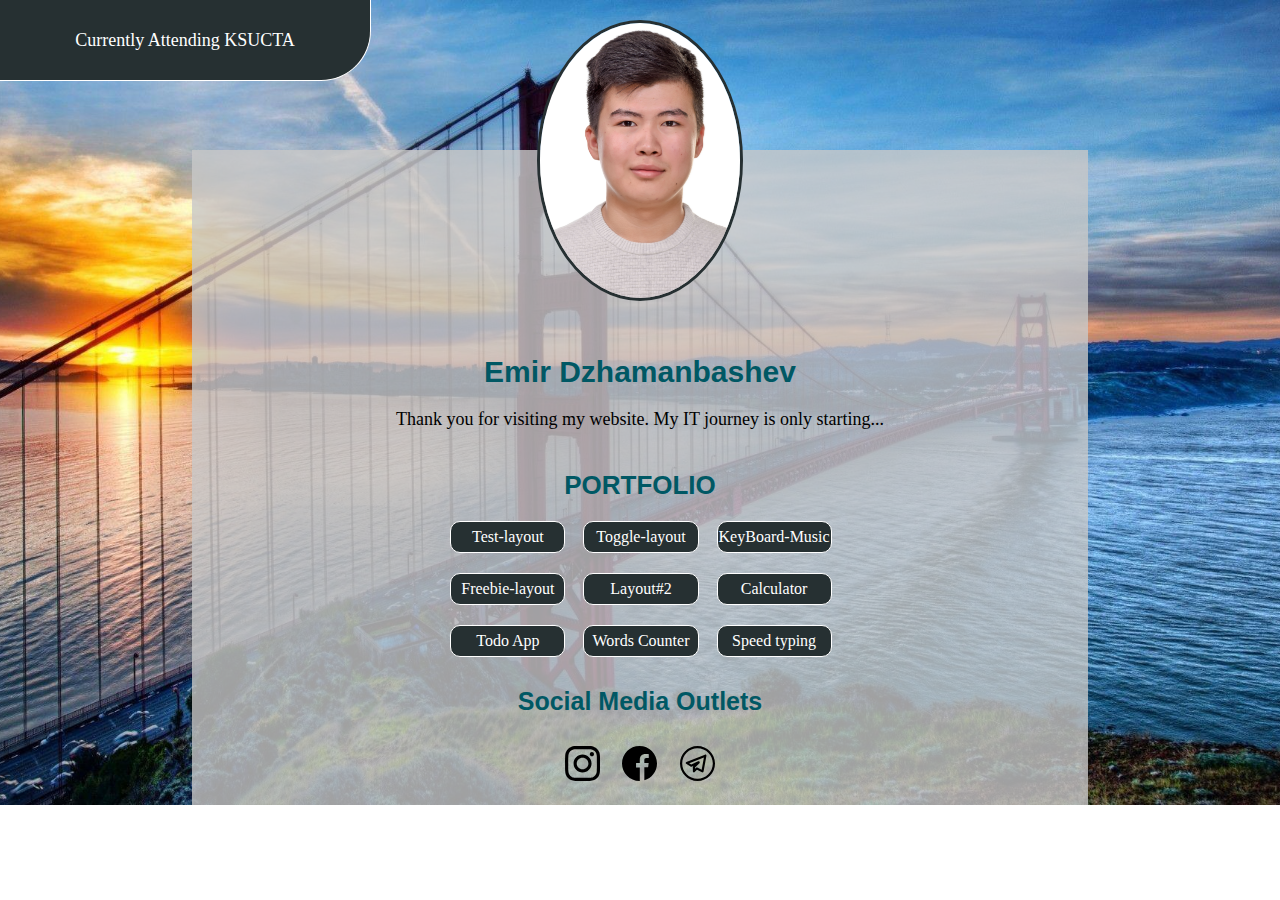
<file: index.html>
<!DOCTYPE html>
<html lang="en">
  <head>
    <meta charset="UTF-8" />
    <meta name="viewport" content="width=device-width, initial-scale=1.0" />
    <title>My portfolio</title>
    <link rel="stylesheet" href="./style.css" />
    <link rel="stylesheet" href="./project.css">
  </head>
  <body>
    <div class="profile">
      <div class="profile__info">Currently Attending KSUCTA</div>
    </div>
    <div class="content">
      <div class="content__myimage">
        <img src="./images/3.5 x 4.5.JPG" alt="profile_image" />
      </div>
      <div class="content__myname">Emir Dzhamanbashev</div>
      <div class="content__description">
        Thank you for visiting my website. My IT journey is only starting...
      </div>
      <div class="content__projects">
          PORTFOLIO
      </div>
      <div class="content__portfolio">
      <div class="projects">
        <a href="./makets/тест_макет/index.html">Test-layout</a><br />
      </div>
      <div class="projects">
        <a href="./makets/anime-maket/index.html">Toggle-layout</a><br />
      </div>
      <div class="projects">
        <a href="./homework/keyboard/index.html">KeyBoard-Music</a>
      </div>
      <div class="projects">
        <a href="./makets/Task_1 HTML,CSS/index.html">Freebie-layout</a>
      </div>
      <div class="projects">
        <a href="./makets/Task_2  Layout, Git/index.html">Layout#2</a>
      </div>
      <div class="projects">
        <a href="./projects/Calculator/Index.html">Calculator</a>
      </div>
      <div class="projects">
        <a href="./projects/Todo_app/index.html">Todo App</a>
      </div>
      <div class="projects">
        <a href="./projects/Character Counter/index.html">Words Counter</a>
      </div>
      <div class="projects">
        <a href="./projects/Speed_typing/index.html">Speed typing</a>
      </div>
      </div>
      <div class="content__media">
        <div class="content__media-title">
          Social Media Outlets
        </div>
        <div class="content__media-network">
          <a href="https://www.instagram.com/morem1n/"><img src="./images/instagram.svg" alt="instagram"></a>
          <a  href="https://www.facebook.com/djamanbashev.emir/"><img src="./images/facebook.svg" alt="facebook"></a>
          <a  href="https://t.me/more_emir"><img src="./images/telegram.svg" alt="telegram"></a>
        </div>
      </div>
    </div>
  </body>
</html>
</file>
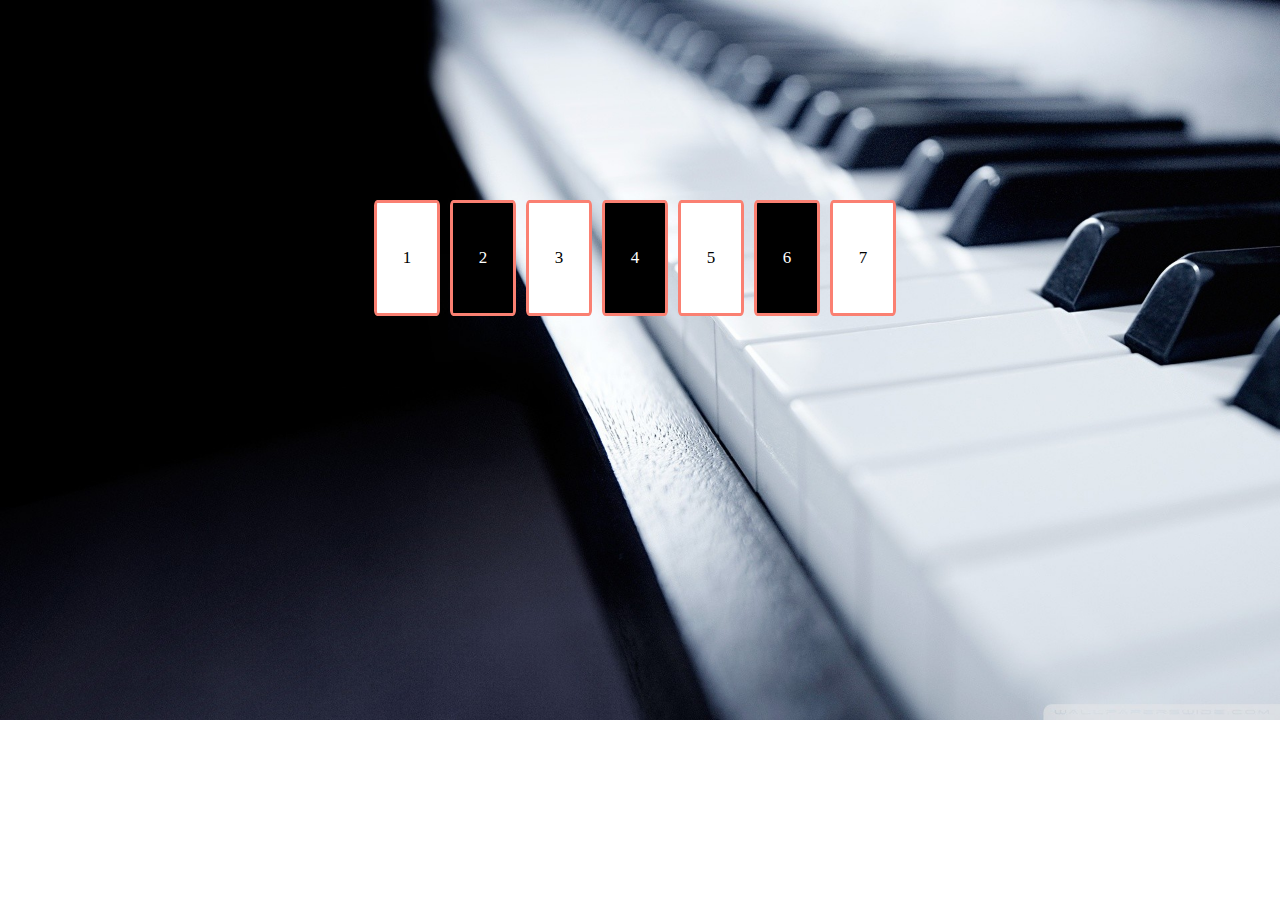
<file: homework/keyboard/index.html>
<!DOCTYPE html>
<html lang="en">
<head>
    <meta charset="UTF-8">
    <meta name="viewport" content="width=device-width, initial-scale=1.0">
    <link rel="stylesheet" href="./style.css">
    <title>Document</title>
</head>
<body>
    <div class="electro-piano">
        <div class="do key key-49">1</div>
        <div class="re key key-50">2</div>
        <div class="mi key key-51">3</div>
        <div class="fa key key-52">4</div>
        <div class="so key key-53">5</div>
        <div class="lya key key-54">6</div>
        <div class="si key key-55">7</div>
    </div>
    <audio src="./ноты/noty-do.mp3" data-key="49"></audio>
    <audio src="./ноты/re.mp3" data-key="50"></audio>
    <audio src="./ноты/mi.mp3" data-key="51"></audio>
    <audio src="./ноты/fa.mp3" data-key="52"></audio>
    <audio src="./ноты/sol.mp3" data-key="53"></audio>
    <audio src="./ноты/lja.mp3" data-key="54"></audio>
    <audio src="./ноты/si.mp3" data-key="55"></audio>



    <!-- <div class="text">
        <p>Нажимайте кнопки с 1 по 7 поочередно, не спешите)</p>
    </div> -->
</body>
    <script src="./script.js"></script>
</html>
</file>
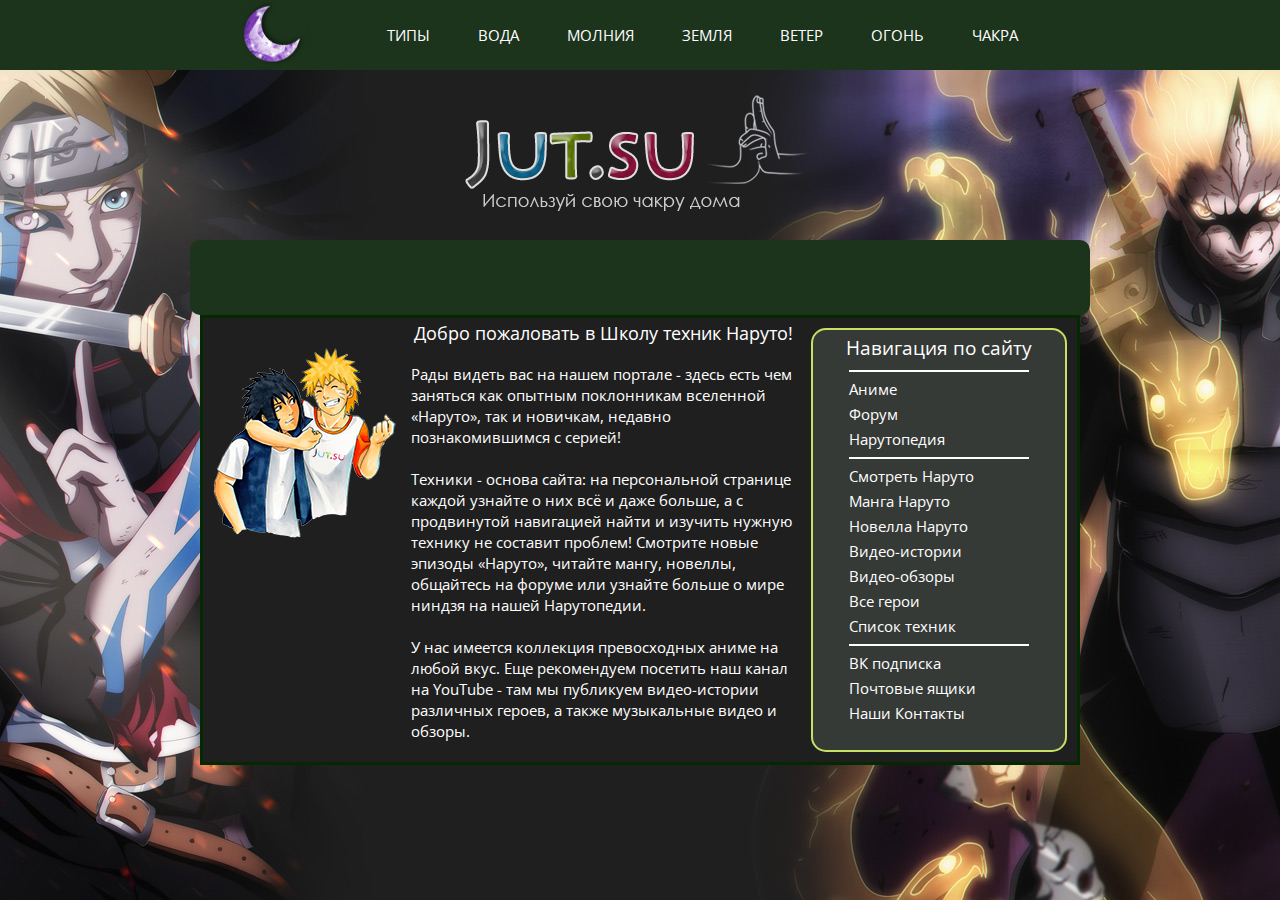
<file: makets/anime-maket/index.html>
<!DOCTYPE html>
<html lang="en">
  <head>
    <meta charset="UTF-8" />
    <meta name="viewport" content="width=device-width, initial-scale=1.0" />
    <link rel="stylesheet" href="./css/style.css" />
    <link rel="stylesheet" href="./css/jutsu.css" />
    <link rel="stylesheet" href="./css/anime.css" />

    <link rel="preconnect" href="https://fonts.gstatic.com" />
    <link
      href="https://fonts.googleapis.com/css2?family=Lora&family=Open+Sans&display=swap"
      rel="stylesheet"
    />

    <title>Document</title>
  </head>
  <body>
    <header>
      <div class="content content-header">
        <button class="button"></button>
        <nav>
          <ul class="nav-area">
            <li>ТИПЫ</li>
            <li>ВОДА</li>
            <li>МОЛНИЯ</li>
            <li>ЗЕМЛЯ</li>
            <li>ВЕТЕР</li>
            <li>ОГОНЬ</li>
            <li>ЧАКРА</li>
          </ul>
        </nav>
      </div>
    </header>
    <div class="container-user">
      <img src="./images/jutsu.png" alt="jutsu" />
    </div>
    <div class="container-icons"></div>

    <div class="container-anime">
      <div class="watch-anime">
        <div class="sasuke-naruto">
          <img src="./images/naruto_sasuke_new.png" alt="" />
        </div>
        <div class="naruto-text">
          <h3>Добро пожаловать в Школу техник Наруто!</h3>
          <p class="p-naruto">
            Рады видеть вас на нашем портале - здесь есть чем заняться как
            опытным поклонникам вселенной «Наруто», так и новичкам, недавно
            познакомившимся с серией!
            <br />
            <br>
            Техники - основа сайта: на персональной странице каждой узнайте о
            них всё и даже больше, а с продвинутой навигацией найти и изучить
            нужную технику не составит проблем! Смотрите новые эпизоды «Наруто»,
            читайте мангу, новеллы, общайтесь на форуме или узнайте больше о
            мире ниндзя на нашей Нарутопедии.
            <br />
            <br>
            У нас имеется коллекция превосходных аниме на любой вкус. Еще
            рекомендуем посетить наш канал на YouTube - там мы публикуем
            видео-истории различных героев, а также музыкальные видео и обзоры.
          </p>
        </div>
      </div>
      <div class="navigation">
        <h3>Навигация по сайту</h3>
        <div class="border-bottom"></div>
        <ul class="anime-list">
          <li>Аниме</li>
          <li>Форум</li>
          <li>Нарутопедия</li>
          <div class="border-bottom"></div>
          <li>Смотреть Наруто</li>
          <li>Манга Наруто</li>
          <li>Новелла Наруто</li>
          <li>Видео-истории</li>
          <li>Видео-обзоры</li>
          <li>Все герои</li>
          <li>Список техник</li>
          <div class="border-bottom"></div>
          <li>ВК подписка</li>
          <li>Почтовые ящики</li>
          <li>Наши Контакты</li>
        </ul>
      </div>
    </div>
  </body>
  <script src="./script.js"></script>
</html>
</file>
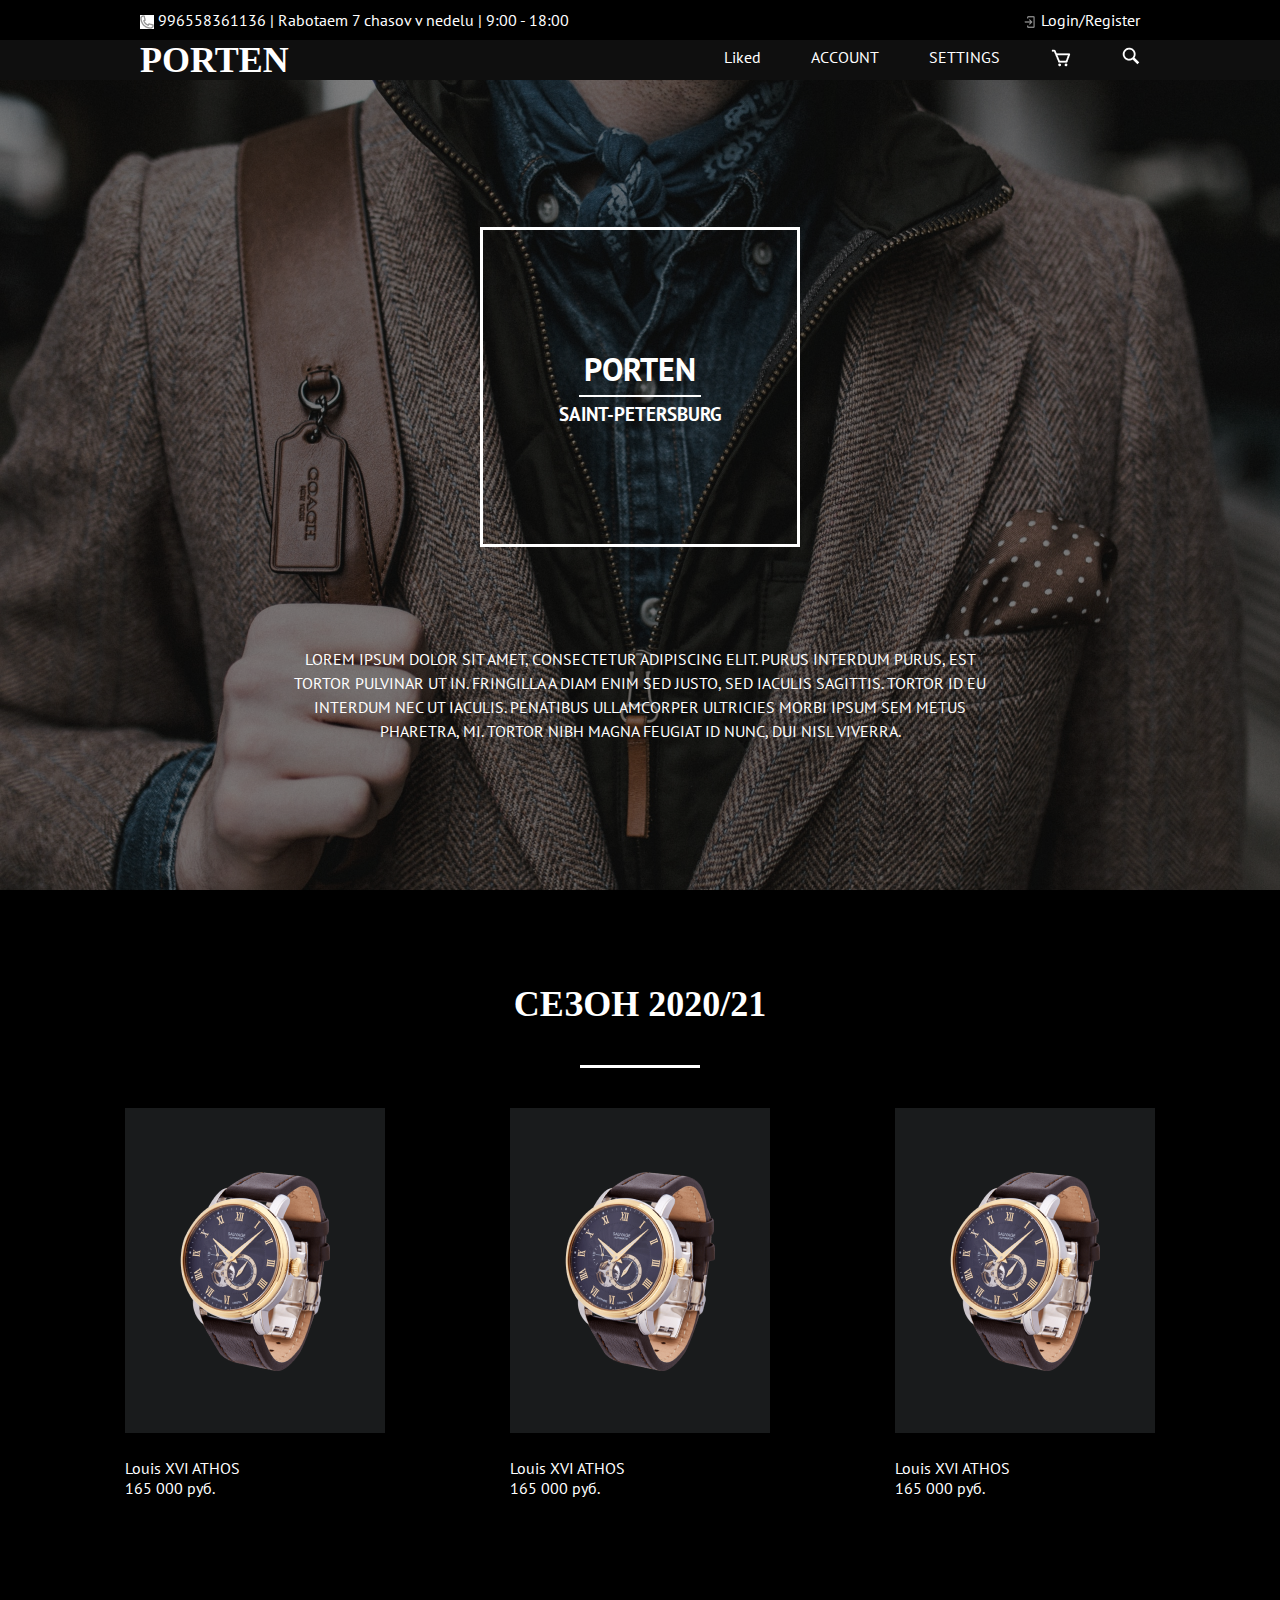
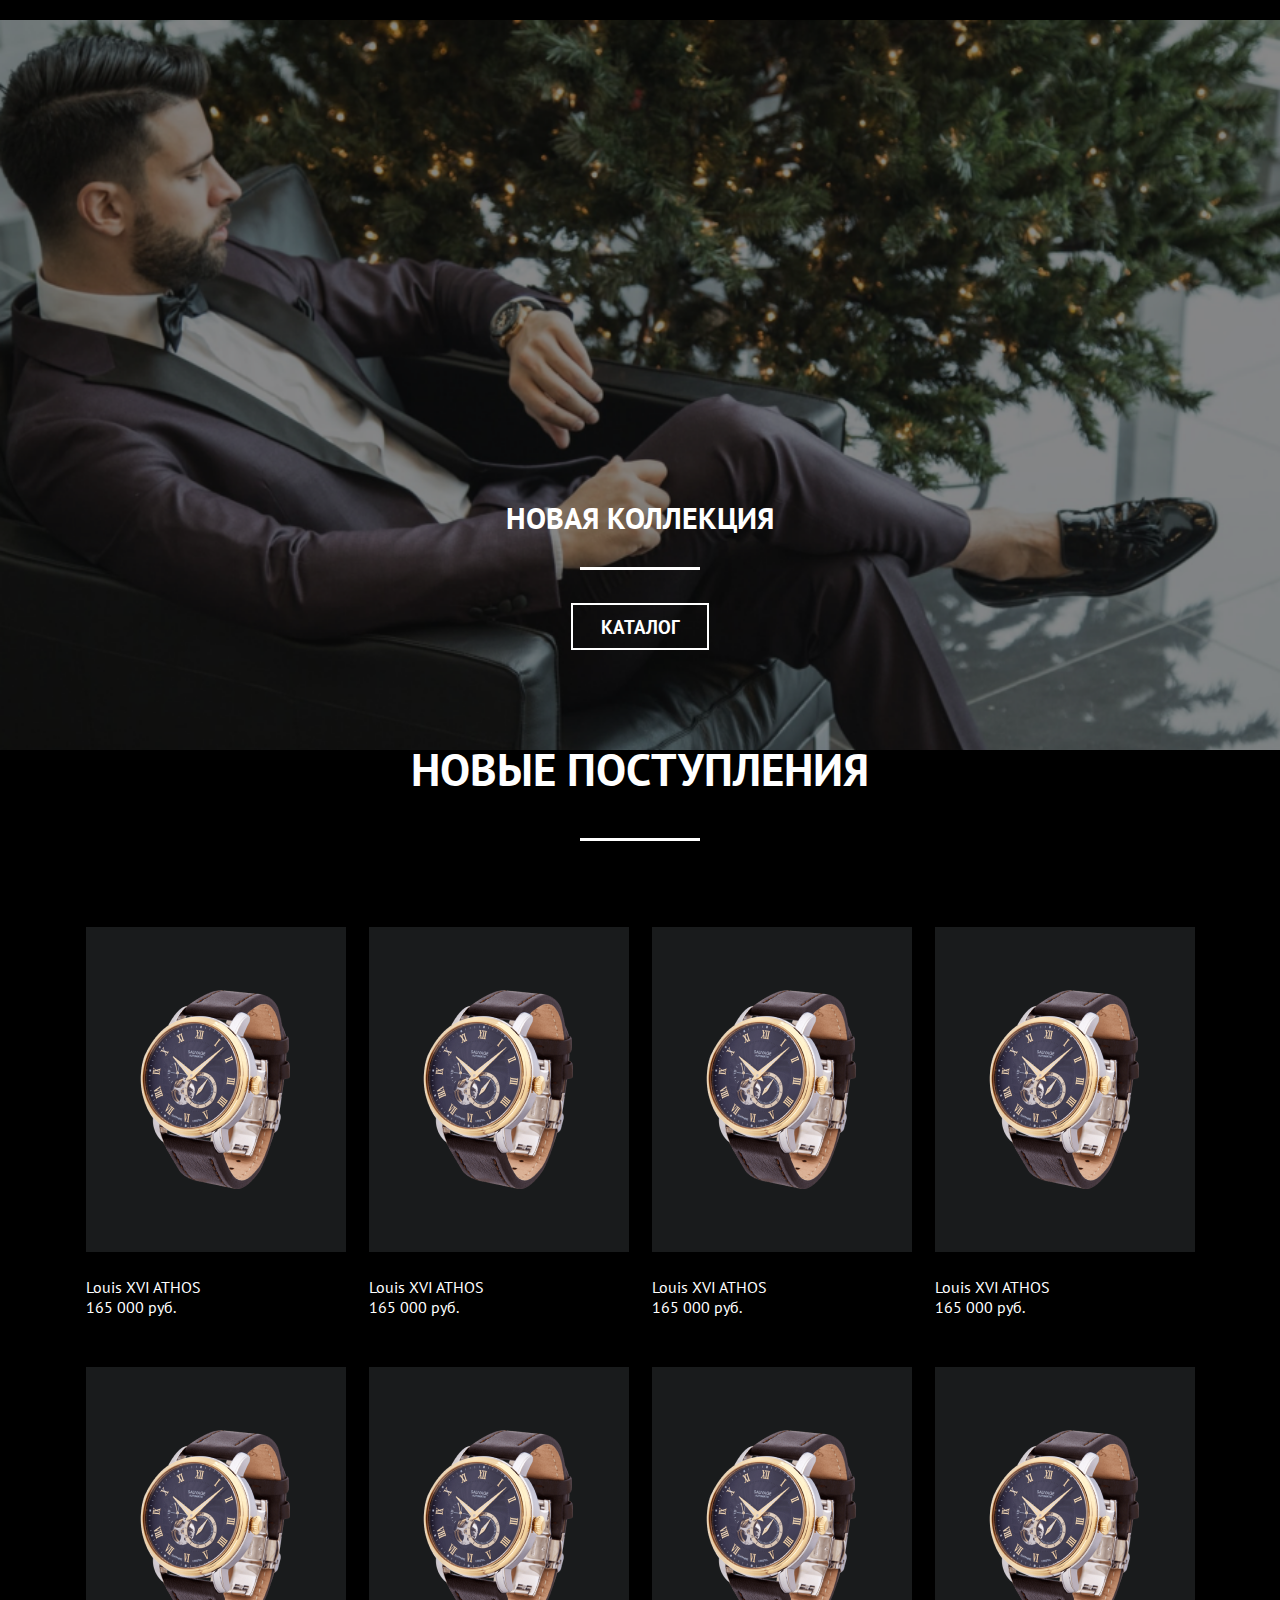
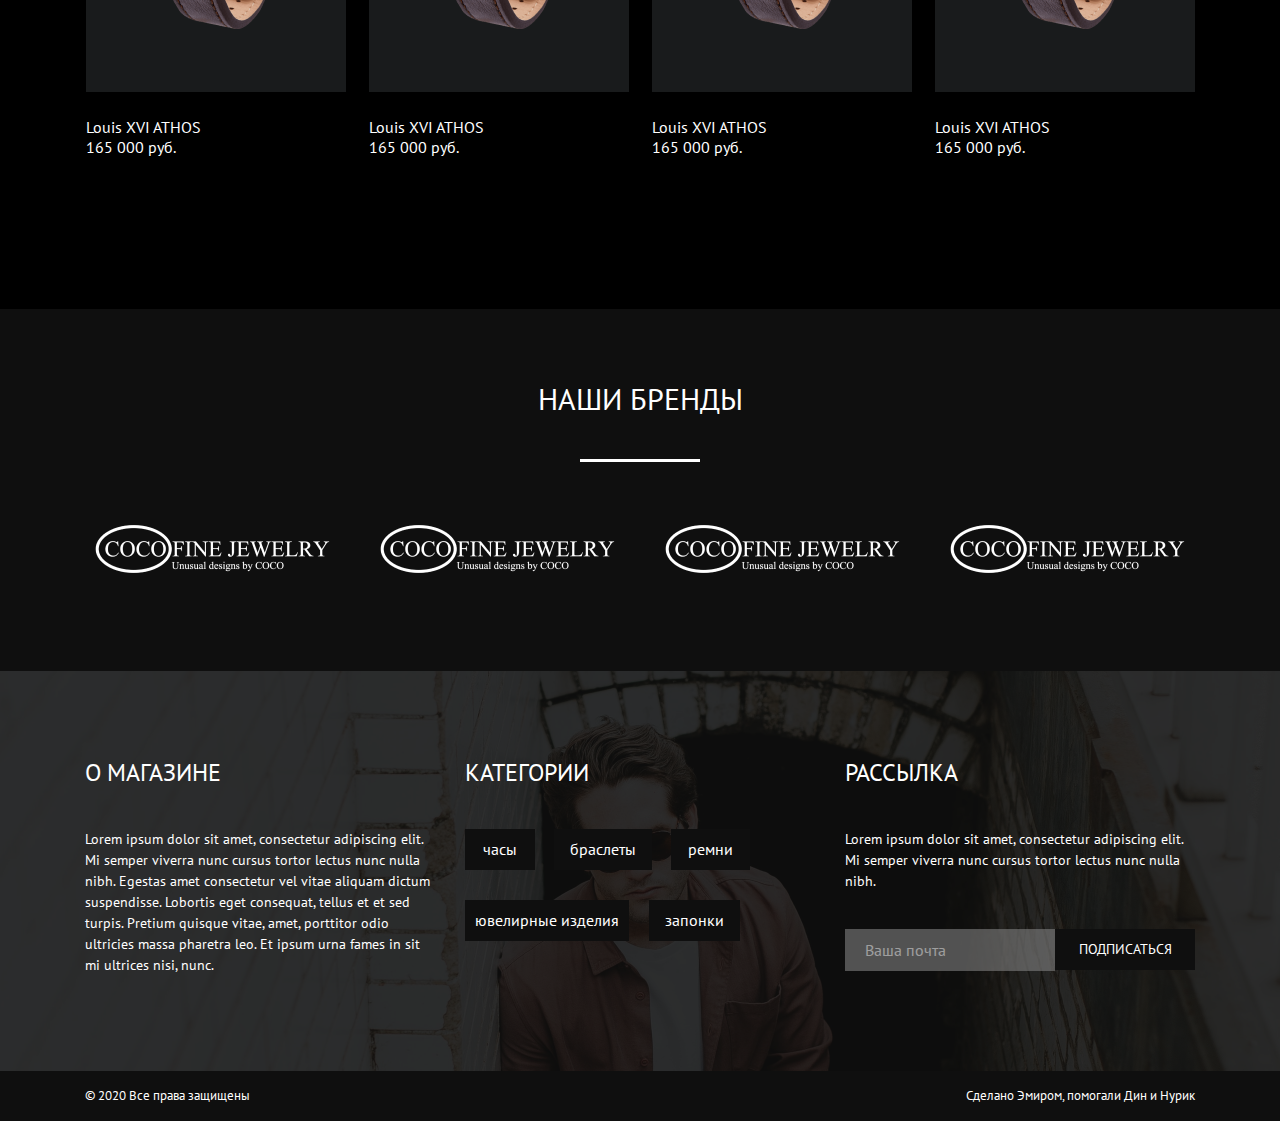
<file: makets/Layout_1/index.html>
<!DOCTYPE html>
<html lang="en">
  <head>
    <meta charset="UTF-8" />
    <meta name="viewport" content="width=device-width, initial-scale=1.0" />
    <title>Document</title>
    <link rel="stylesheet" href="./css/style.css" />
    <link rel="stylesheet" href="./css/suit.css" />
    <link rel="stylesheet" href="./css/admission.css" />
    <link rel="stylesheet" href="./css/brands.css">
    <link rel="stylesheet" href="./css/shop.css">
    <link rel="stylesheet" href="./css/footer.css">
    <link rel="stylesheet" href="./css/media.css">
    <link rel="preconnect" href="https://fonts.gstatic.com" />
    <link
      href="https://fonts.googleapis.com/css2?family=PT+Sans&display=swap"
      rel="stylesheet"
    />
  </head>
  <body>
    <div class="nav">
      <div class="nav-desk">
        <div class="nav-desk1">
          <img src="./img/trubka.jpg" alt="#" class="trubka" />
          996558361136 | Rabotaem 7 chasov v nedelu | 9:00 - 18:00
        </div>
        <div class="nav-desk2">
          <img src="./img/strelka.png" alt="" class="trubka" />
          Login/Register
        </div>
      </div>
    </div>
    <header class="header">
      <div class="nav-desk">
        <div class="header-logo">
          <h1 class="header-title">PORTEN</h1>
        </div>
        <ul class="list">
          <li class="li-list">Liked</li>
          <li class="li-list">ACCOUNT</li>
          <li class="li-list">SETTINGS</li>
          <li class="li-list"><img src="./img/korzina.png" alt="" /></li>
          <li class="li-list"><img src="./img/poisk.png" alt="" /></li>
        </ul>
      </div>
      <div class="content">
        <div class="content-text">
          <h1 class="h-text porten">PORTEN</h1>
          <h3 class="h-text">SAINT-PETERSBURG</h3>
        </div>
        <div class="text-p">
          <p>
            Lorem ipsum dolor sit amet, consectetur adipiscing elit. Purus
            interdum purus, est tortor pulvinar ut in. Fringilla a diam enim sed
            justo, sed iaculis sagittis. Tortor id eu interdum nec ut iaculis.
            Penatibus ullamcorper ultricies morbi ipsum sem metus pharetra, mi.
            Tortor nibh magna feugiat id nunc, dui nisl viverra.
          </p>
        </div>
      </div>
    </header>

    <div class="content2">
      <div class="sub-content">
        <h2 class="season">СЕЗОН 2020/21</h2>
        <div class="line"></div>
        <div class="products">
          <div class="product-card">
            <div class="product-image">
              <img src="./img/watch.png" alt="" />
            </div>
            <div class="product-info">
              <div class="description">Louis XVI ATHOS</div>
              <div class="price">165 000 руб.</div>
            </div>
          </div>
          <div class="product-card">
            <div class="product-image">
              <img src="./img/watch.png" alt="" />
            </div>
            <div class="product-info">
              <div class="description">Louis XVI ATHOS</div>
              <div class="price">165 000 руб.</div>
            </div>
          </div>
          <div class="product-card">
            <div class="product-image">
              <img src="./img/watch.png" alt="" />
            </div>
            <div class="product-info">
              <div class="description">Louis XVI ATHOS</div>
              <div class="price">165 000 руб.</div>
            </div>
          </div>
        </div>
      </div>
      <div class="sub-content2">
        <div class="collection">
          <h2 class="new-collection">Новая коллекция</h2>
          <div class="line second"></div>
          <div class="catalog">
            <h3>КАТАЛОГ</h3>
          </div>
        </div>
      </div>
    </div>

    <div class="suit-container">
      <div class="suit-content"></div>
      <div class="suit-description">
        <div class="box-description">
          <h2 class="suit-h2">коллекция 2018</h2>
          <div class="line line-suit"></div>
          <p class="suit-p">
            Lorem ipsum dolor sit amet, consectetur adipiscing elit. Non rutrum
            ornare ut mattis habitant dui arcu. Sagittis amet nunc ut neque quis
            nibh arcu. Vivamus vestibulum nisi et venenatis sed scelerisque
            magna consectetur. Amet convallis quis gravida facilisis vulputate.
            Faucibus facilisi habitasse ipsum interdum dictum aliquet. Velit
            quis ullamcorper pulvinar nulla malesuada integer. Aenean praesent
            viverra nulla nullam natoque volutpat curabitur auctor. Viverra
            viverra ullamcorper scelerisque risus dignissim egestas. Id aliquam
            a aliquam egestas leo orci pharetra sed diam.
          </p>
          <div class="suit-collection">
            <h3 class="h3-suit">посмотреть коллекцию</h3>
          </div>
        </div>
      </div>
    </div>

    <div class="admission">
      <div class="new-admission">
        <h2>НОВЫЕ ПОСТУПЛЕНИЯ</h2>
      </div>
      <div class="line line-admission"></div>
      <div class="admission-container">
        <div class="products-admission">
          <div class="product-line-one">
          <div class="product-card">
            <div class="product-image">
              <img src="./img/watch.png" alt="" />
            </div>
            <div class="product-info">
              <div class="description">Louis XVI ATHOS</div>
              <div class="price">165 000 руб.</div>
            </div>
          </div>
          <div class="product-card">
            <div class="product-image">
              <img src="./img/watch.png" alt="" />
            </div>
            <div class="product-info">
              <div class="description">Louis XVI ATHOS</div>
              <div class="price">165 000 руб.</div>
            </div>
          </div>
          <div class="product-card">
            <div class="product-image">
              <img src="./img/watch.png" alt="" />
            </div>
            <div class="product-info">
              <div class="description">Louis XVI ATHOS</div>
              <div class="price">165 000 руб.</div>
            </div>
          </div>
          <div class="product-card">
            <div class="product-image">
              <img src="./img/watch.png" alt="" />
            </div>
            <div class="product-info">
              <div class="description">Louis XVI ATHOS</div>
              <div class="price">165 000 руб.</div>
            </div>
          </div>
          </div>
          <div class="product-line-two">
          <div class="product-card">
            <div class="product-image">
              <img src="./img/watch.png" alt="" />
            </div>
            <div class="product-info">
              <div class="description">Louis XVI ATHOS</div>
              <div class="price">165 000 руб.</div>
            </div>
          </div>
          <div class="product-card">
            <div class="product-image">
              <img src="./img/watch.png" alt="" />
            </div>
            <div class="product-info">
              <div class="description">Louis XVI ATHOS</div>
              <div class="price">165 000 руб.</div>
            </div>
          </div>
          <div class="product-card">
            <div class="product-image">
              <img src="./img/watch.png" alt="" />
            </div>
            <div class="product-info">
              <div class="description">Louis XVI ATHOS</div>
              <div class="price">165 000 руб.</div>
            </div>
          </div>
          <div class="product-card">
            <div class="product-image">
              <img src="./img/watch.png" alt="" />
            </div>
            <div class="product-info">
              <div class="description">Louis XVI ATHOS</div>
              <div class="price">165 000 руб.</div>
            </div>
          </div>
          </div>
        </div>
      </div>
      
    </div>

    <div class="our-brands">
      <div class="brands">
        <h2 class="h2-brand">НАШИ БРЕНДЫ</h2>
        <div class="line line-brand"></div>
        <div class="img-brands">
          <div class="brand-img">
            <img src="./img/brand.png" alt="">
          </div>
          <div class="brand-img">
            <img src="./img/brand.png" alt="">
          </div>
          <div class="brand-img">
            <img src="./img/brand.png" alt="">
          </div>
          <div class="brand-img">
            <img src="./img/brand.png" alt="">
          </div>
          
        </div>
      </div>
    </div>

    <div class="shop-container">
      <div class="shop-content">
        <div class="about-shop">
          <h2 class="h2-shop">О МАГАЗИНЕ</h2>
          <p class="p2-shop">Lorem ipsum dolor sit amet, consectetur adipiscing elit. Mi semper viverra nunc cursus tortor lectus nunc nulla nibh. Egestas amet consectetur vel vitae aliquam dictum suspendisse. Lobortis eget consequat, tellus et et sed turpis. Pretium quisque vitae, amet, porttitor odio ultricies massa pharetra leo. Et ipsum urna fames in sit mi ultrices nisi, nunc.</p>
        </div>
        <div class="categories">
          <h2 class="h2-shop">КАТЕГОРИИ</h2>
          <div class="ctg-items">
            <div class="watch">часы</div>
            <div class="bands">браслеты</div>
            <div class="belts">ремни</div>
          </div>
          <div class="ctg-items2">
            <div class="jewelry">ювелирные изделия</div>
            <div class="links">запонки</div>
          </div>
        </div>
        <div class="mailing">
          <h2 class="h2-shop">РАССЫЛКА</h2>
          <p class="p2-shop p2-mailing">Lorem ipsum dolor sit amet, consectetur adipiscing elit. Mi semper viverra nunc cursus tortor lectus nunc nulla nibh.</p>
          <div class="posting">
          <div class="button-mail">
            <p class="p-mail">Ваша почта</p>
          </div>
          <div class="subscribe">
            <p class="p-subscribe">ПОДПИСАТЬСЯ</p>
          </div>
          </div>
        </div>
      </div>
    </div>

    <footer class="footer">
      <div class="footer-content">
        <p class="p-footer">© 2020 Все права защищены</p>
        <p class="p-footer">Сделано Эмиром, помогали Дин и Нурик</p>
      </div>
    </footer>
  </body>
</html>
</file>
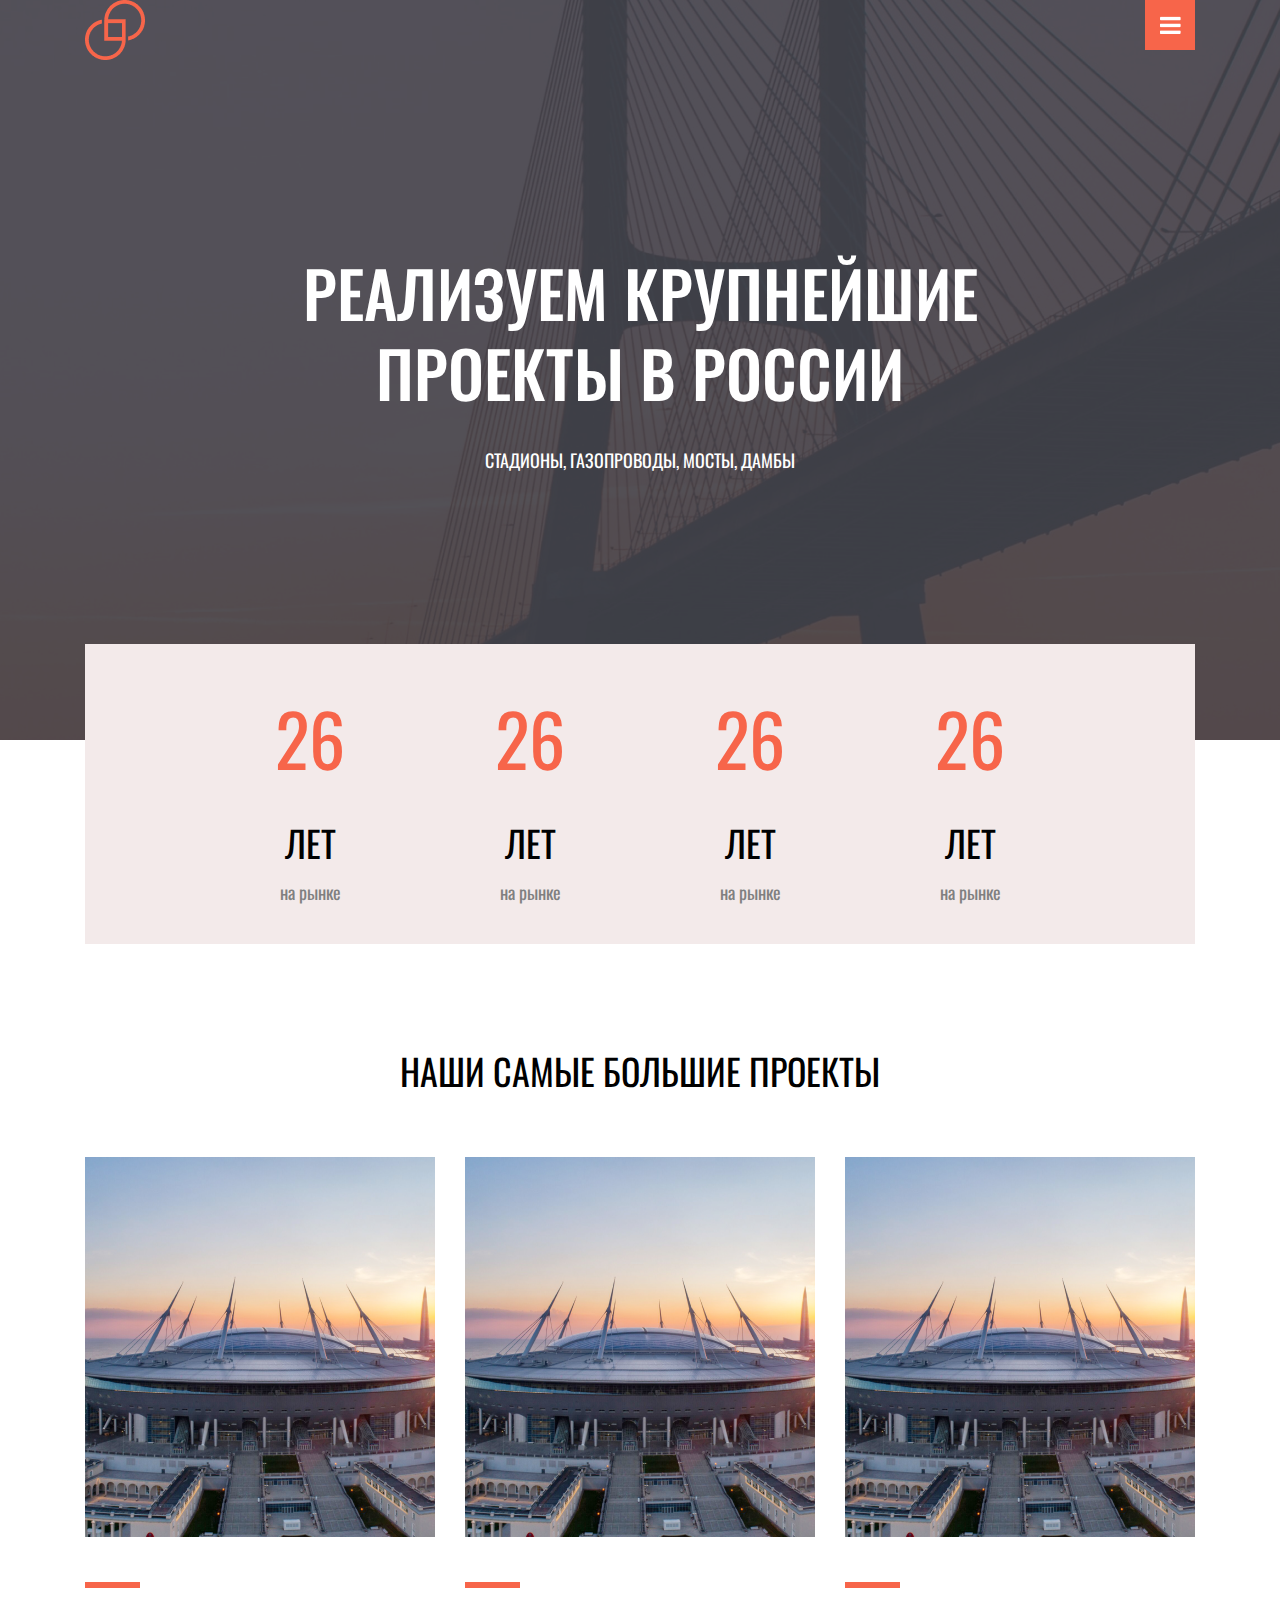
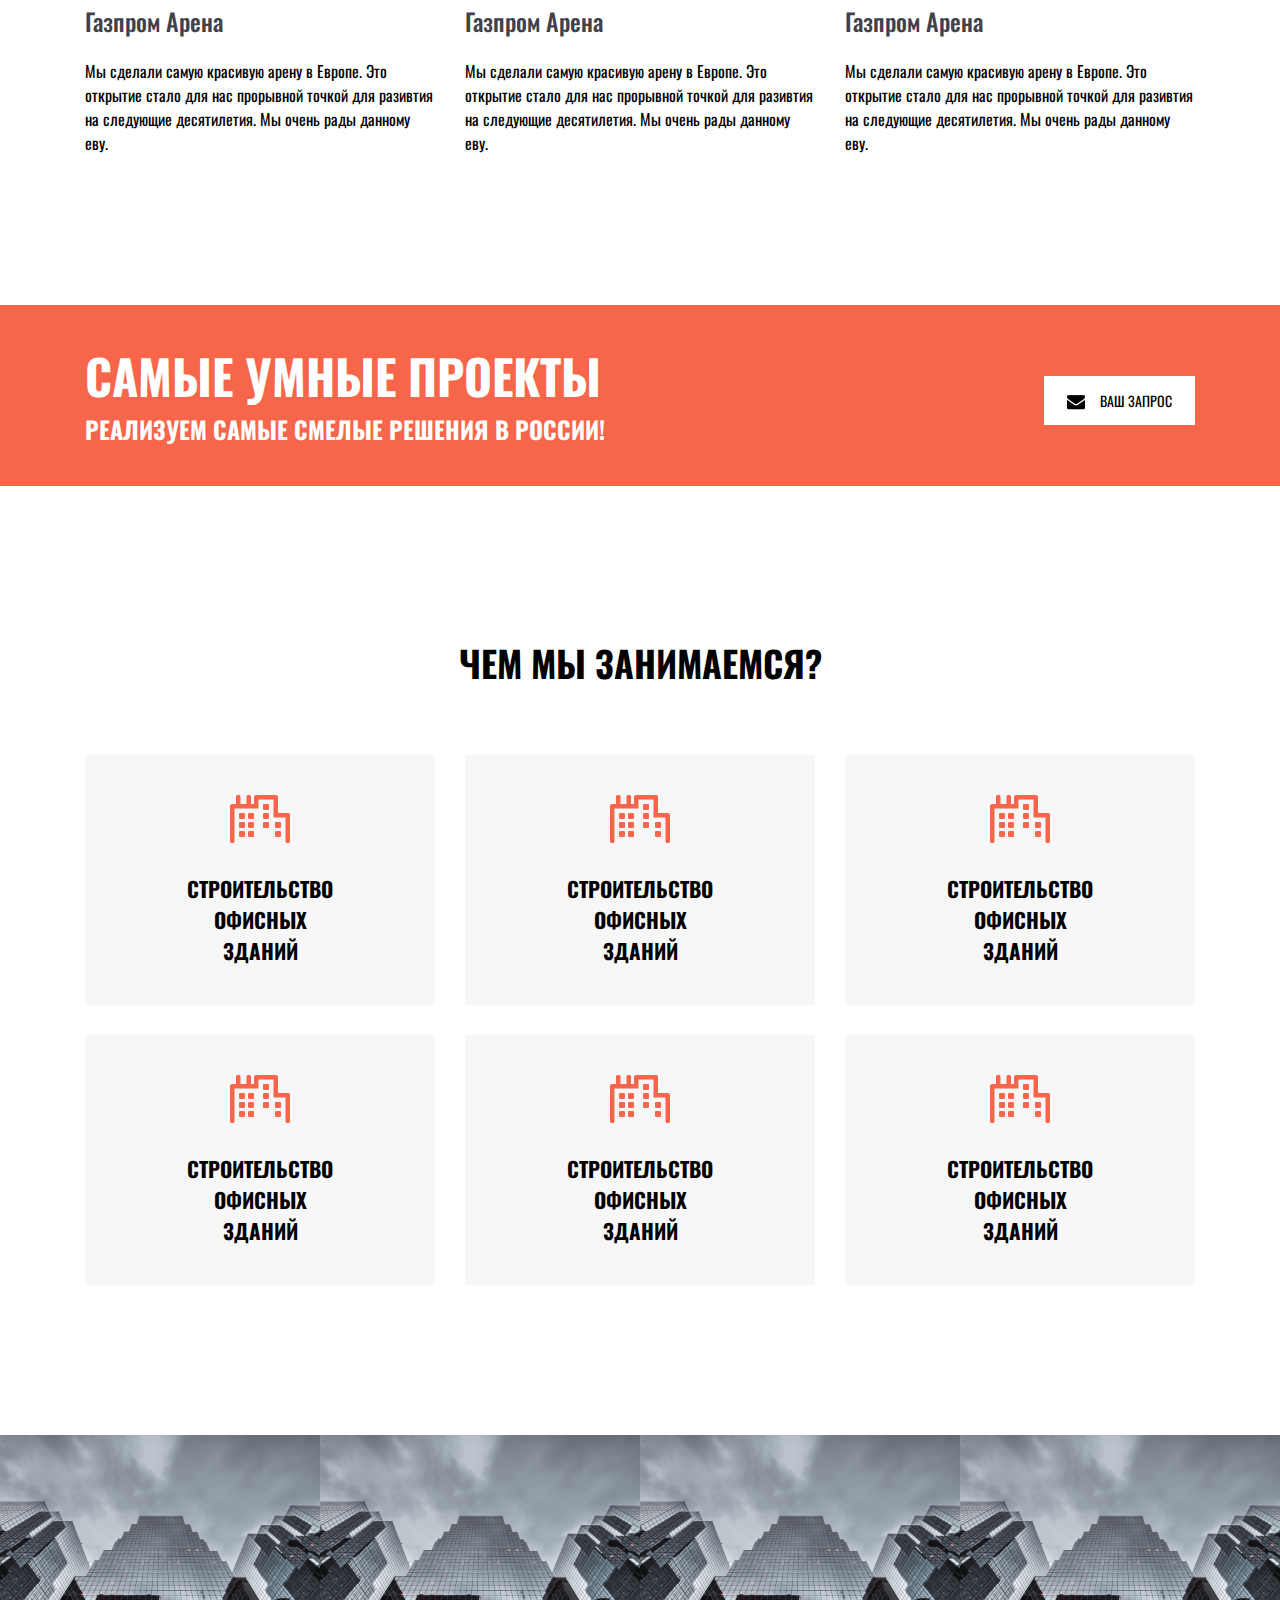
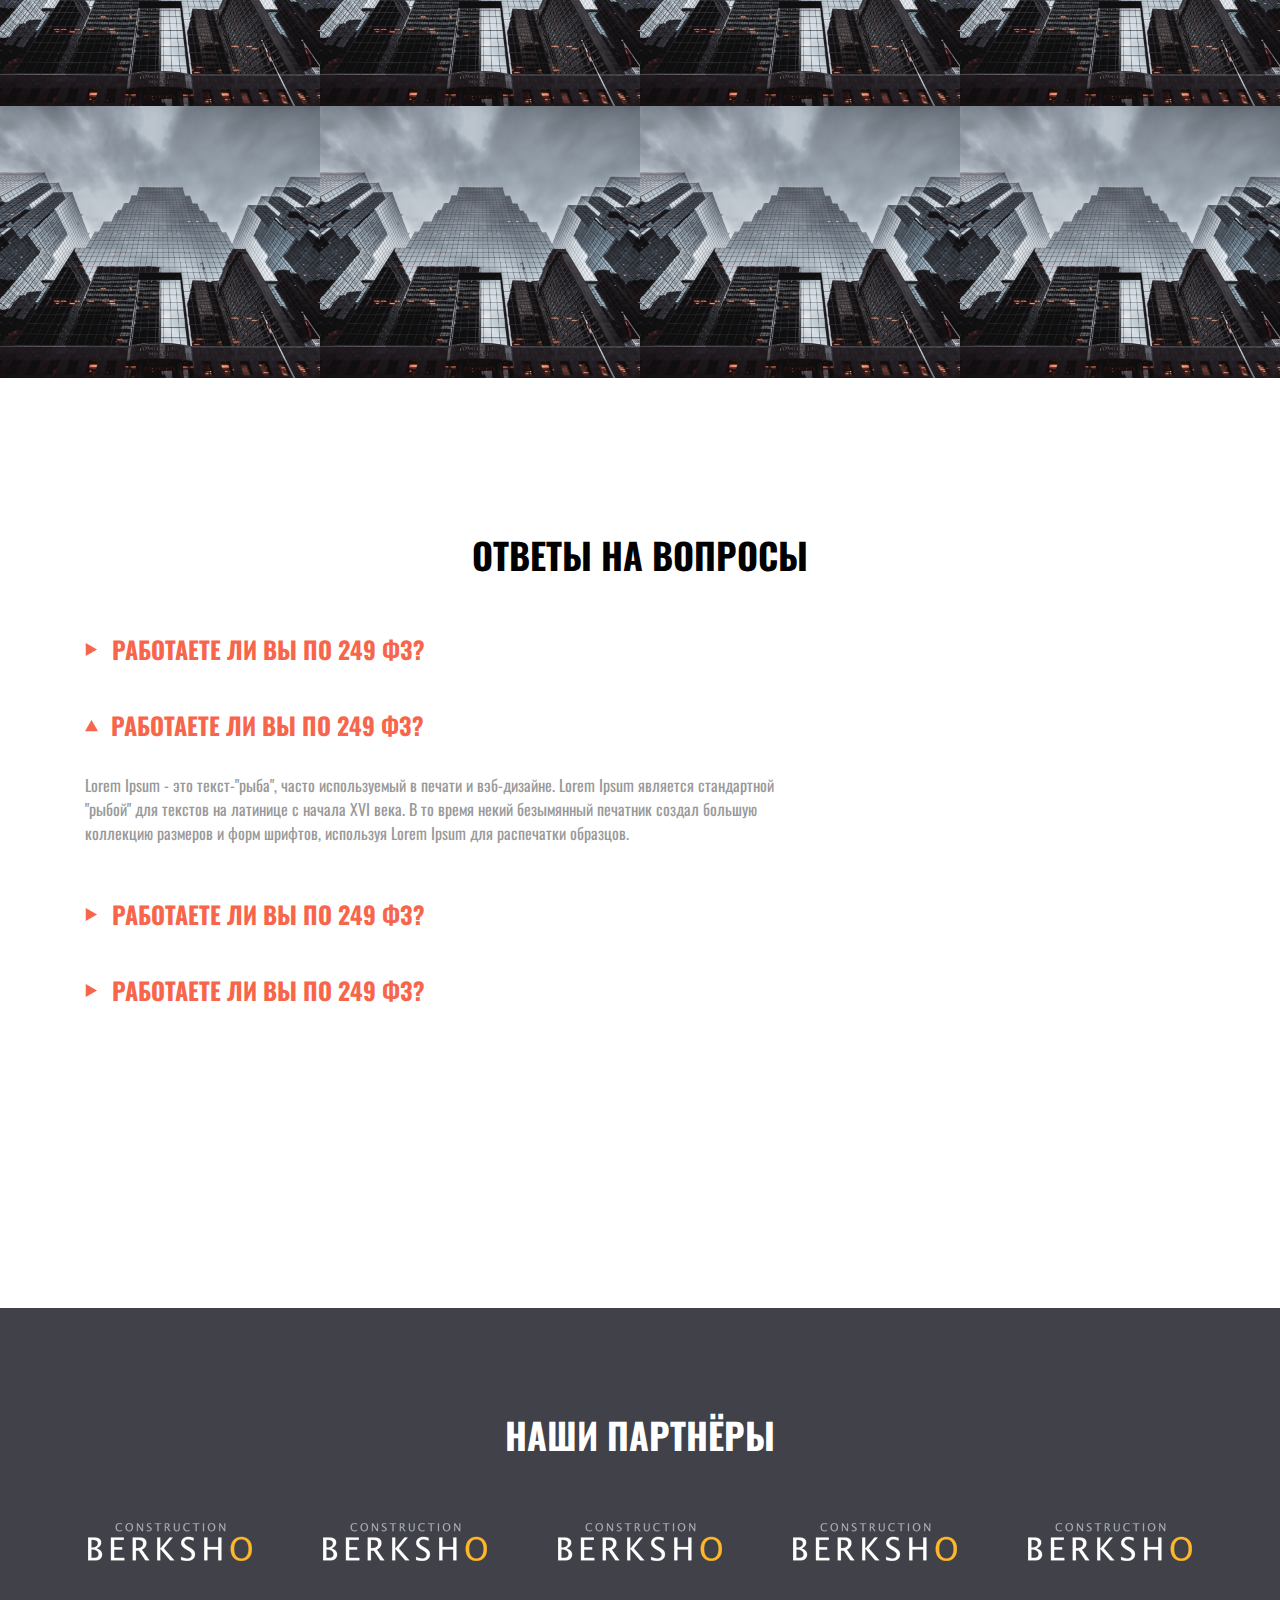
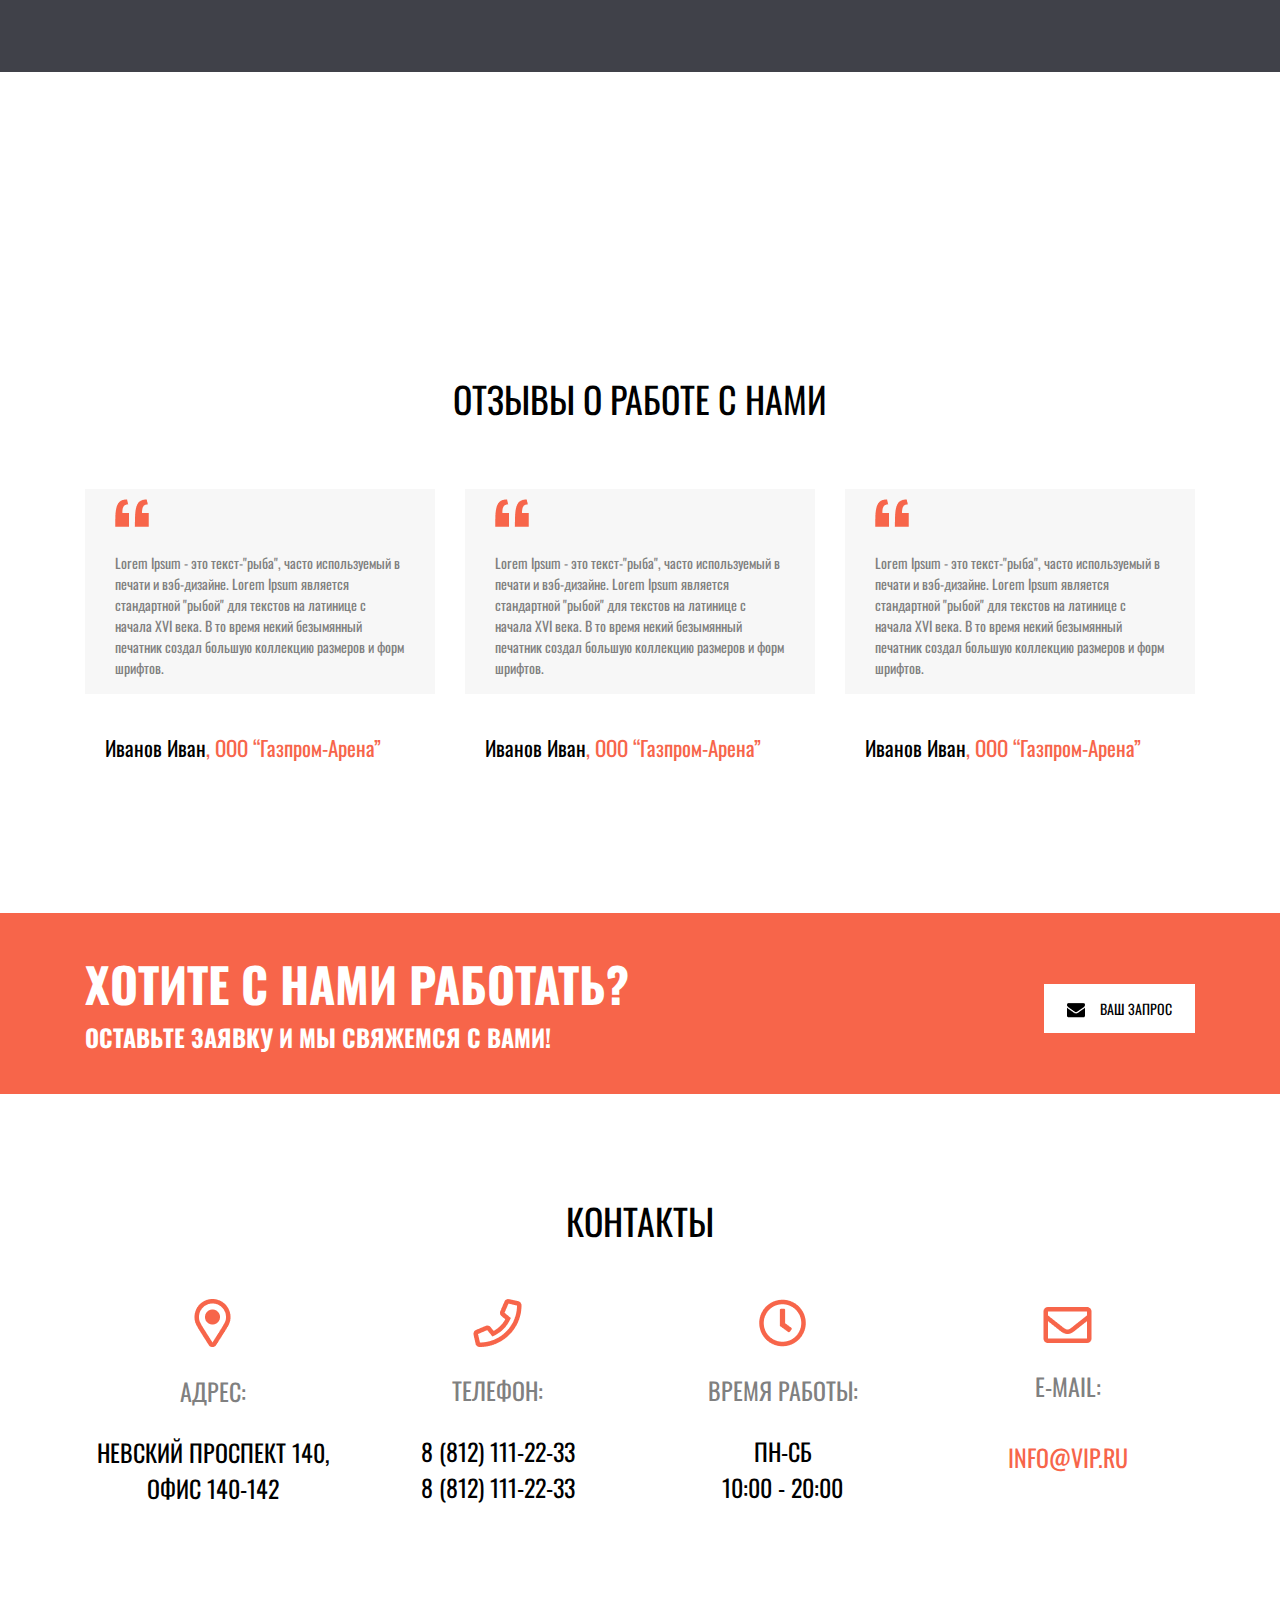
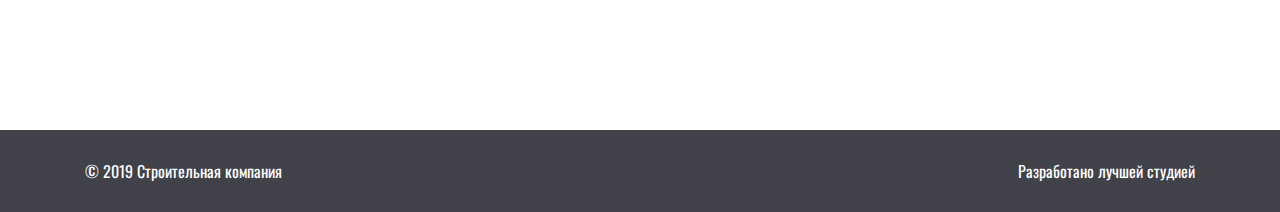
<file: makets/Layout_2/index.html>
<!DOCTYPE html>
<html lang="en">
  <head>
    <meta charset="UTF-8" />
    <meta name="viewport" content="width=device-width, initial-scale=1.0" />
    <title>Document</title>
    <link rel="preconnect" href="https://fonts.gstatic.com" />
    <link
      href="https://fonts.googleapis.com/css2?family=Oswald:wght@500&display=swap"
      rel="stylesheet"
    />
    <link rel="stylesheet" href="./css/head.css" />
    <link rel="stylesheet" href="./css/exp.css" />
    <link rel="stylesheet" href="./css/projects.css" />
    <link rel="stylesheet" href="./css/decision.css" />
    <link rel="stylesheet" href="./css/ourdoings.css" />
    <link rel="stylesheet" href="./css/answers.css" />
    <link rel="stylesheet" href="./css/partners.css" />
    <link rel="stylesheet" href="./css/workwithus.css" />
    <link rel="stylesheet" href="./css/adaptive.css">
  </head>
  <body>
    <div class="banner">
    </div>
    <div class="content">
      <div class="content-logo">
        <div class="content-logo1">
          <img src="./images/logo.png" alt="" />
        </div>
        <div class="content-logo2">
          <img src="./images/lines.png" alt="" />
        </div>
      </div>

      <div class="text-banner">
        <h1 class="logo-h1">РЕАЛИЗУЕМ КРУПНЕЙШИЕ ПРОЕКТЫ В РОССИИ</h1>
        <p class="p-banner">стадионы, газопроводы, мосты, дамбы</p>
      </div>

      <div class="exp-banner">
        <div class="sub-exp">
          <div class="years">
            <p id="year">26</p>
            <p id="old">ЛЕТ</p>
            <p id="market">на рынке</p>
          </div>
          <div class="years">
            <p id="year">26</p>
            <p id="old">ЛЕТ</p>
            <p id="market">на рынке</p>
          </div>
          <div class="years">
            <p id="year">26</p>
            <p id="old">ЛЕТ</p>
            <p id="market">на рынке</p>
          </div>
          <div class="years">
            <p id="year">26</p>
            <p id="old">ЛЕТ</p>
            <p id="market">на рынке</p>
          </div>
        </div>
      </div>

      <p class="p-projects">НАШИ САМЫЕ БОЛЬШИЕ ПРОЕКТЫ</p>

      <div class="our-projects">
        <div class="arena">
          <div class="stadium">
            <img src="./images/stadium.png" alt="" />
          </div>
          <div class="red-line"></div>
          <p class="p-arena">Газпром Арена</p>
          <p class="p-arena-txt">
            Мы сделали самую красивую арену в Европе. Это открытие стало для нас
            прорывной точкой для разивтия на следующие десятилетия. Мы очень
            рады данному еву.
          </p>
        </div>
        <div class="arena">
          <div class="stadium">
            <img src="./images/stadium.png" alt="" />
          </div>
          <div class="red-line"></div>
          <p class="p-arena">Газпром Арена</p>
          <p class="p-arena-txt">
            Мы сделали самую красивую арену в Европе. Это открытие стало для нас
            прорывной точкой для разивтия на следующие десятилетия. Мы очень
            рады данному еву.
          </p>
        </div>
        <div class="arena">
          <div class="stadium">
            <img src="./images/stadium.png" alt="" />
          </div>
          <div class="red-line"></div>
          <p class="p-arena">Газпром Арена</p>
          <p class="p-arena-txt">
            Мы сделали самую красивую арену в Европе. Это открытие стало для нас
            прорывной точкой для разивтия на следующие десятилетия. Мы очень
            рады данному еву.
          </p>
        </div>
      </div>
    </div>
    <div class="smart-projects">
      <div class="content">
        <div class="content-decisions">
          <div class="smart-decisions">
            <p class="p-smart-projects">САМЫЕ УМНЫЕ ПРОЕКТЫ</p>
            <p class="p-strong-decisions">
              РЕАЛИЗУЕМ САМЫЕ СМЕЛЫЕ РЕШЕНИЯ В РОССИИ!
            </p>
          </div>
          <div class="post">
            <div class="img-post">
              <img src="./images/mail.png" alt="" />
            </div>
            ВАШ ЗАПРОС
          </div>
        </div>
      </div>
    </div>

    <div class="construction-block">
      <div class="content">
        <h2 class="h2-cons">ЧЕМ МЫ ЗАНИМАЕМСЯ?</h2>
        <div class="buildings">
          <div class="building-line">
            <div class="building-one">
              <div class="office-buildings">
                <img src="./images/building.png" alt="" />
                <h4>СТРОИТЕЛЬСТВО ОФИСНЫХ ЗДАНИЙ</h4>
              </div>
            </div>
            <div class="building-one two">
              <div class="office-buildings">
                <img src="./images/building.png" alt="" />
                <h4>СТРОИТЕЛЬСТВО ОФИСНЫХ ЗДАНИЙ</h4>
              </div>
            </div>
          </div>
          <div class="building-line">
            <div class="building-one">
              <div class="office-buildings">
                <img src="./images/building.png" alt="" />
                <h4>СТРОИТЕЛЬСТВО ОФИСНЫХ ЗДАНИЙ</h4>
              </div>
            </div>
            <div class="building-one two">
              <div class="office-buildings">
                <img src="./images/building.png" alt="" />
                <h4>СТРОИТЕЛЬСТВО ОФИСНЫХ ЗДАНИЙ</h4>
              </div>
            </div>
          </div>
          <div class="building-line">
            <div class="building-one">
              <div class="office-buildings">
                <img src="./images/building.png" alt="" />
                <h4>СТРОИТЕЛЬСТВО ОФИСНЫХ ЗДАНИЙ</h4>
              </div>
            </div>
            <div class="building-one two">
              <div class="office-buildings">
                <img src="./images/building.png" alt="" />
                <h4>СТРОИТЕЛЬСТВО ОФИСНЫХ ЗДАНИЙ</h4>
              </div>
            </div>
          </div>
        </div>
      </div>
    </div>

    <div class="buildings-images">
        <img src="./images/Rectangle 3.png" alt="">
        <img src="./images/Rectangle 3.png" alt="">
        <img src="./images/Rectangle 3.png" alt="">
        <img src="./images/Rectangle 3.png" alt="">
        <img src="./images/Rectangle 3.png" alt="">
        <img src="./images/Rectangle 3.png" alt="">
        <img src="./images/Rectangle 3.png" alt="">
        <img src="./images/Rectangle 3.png" alt="">
      
    </div>

    <div class="answers-block">
      <div class="content">
        <h2 class="h2-questions">Ответы на вопросы</h2>
        <div class="isworking">
          <div class="working-img">
            <img src="./images/Polygon vpravo.png" alt="" />
          </div>
          <h3 class="h3-questions">РАБОТАЕТЕ ЛИ ВЫ ПО 249 ФЗ?</h3>
        </div>
        <div class="isworking working-top">
          <div class="working-img top">
            <img src="./images/Polygon vverh.png" alt="" />
          </div>
          <h3 class="h3-questions">РАБОТАЕТЕ ЛИ ВЫ ПО 249 ФЗ?</h3>
        </div>
        <div class="isworking-txt">
          <p class="p-working">
            Lorem Ipsum - это текст-"рыба", часто используемый в печати и
            вэб-дизайне. Lorem Ipsum является стандартной "рыбой" для текстов на
            латинице с начала XVI века. В то время некий безымянный печатник
            создал большую коллекцию размеров и форм шрифтов, используя Lorem
            Ipsum для распечатки образцов.
          </p>
        </div>
        <div class="isworking">
          <div class="working-img">
            <img src="./images/Polygon vpravo.png" alt="" />
          </div>
          <h3 class="h3-questions">РАБОТАЕТЕ ЛИ ВЫ ПО 249 ФЗ?</h3>
        </div>
        <div class="isworking working-bottom">
          <div class="working-img">
            <img src="./images/Polygon vpravo.png" alt="" />
          </div>
          <h3 class="h3-questions">РАБОТАЕТЕ ЛИ ВЫ ПО 249 ФЗ?</h3>
        </div>
      </div>
    </div>

    <div class="our-partners">
      <div class="content">
        <h2 class="h2-questions h2-partner">НАШИ ПАРТНЁРЫ</h2>
        <div class="construction-partner">
          <div class="berksho">
            <img src="./images/berksho.png" alt="" />
          </div>
          <div class="berksho">
            <img src="./images/berksho.png" alt="" />
          </div>
          <div class="berksho">
            <img src="./images/berksho.png" alt="" />
          </div>
          <div class="berksho">
            <img src="./images/berksho.png" alt="" />
          </div>
          <div class="berksho">
            <img src="./images/berksho.png" alt="" />
          </div>
        </div>
      </div>
    </div>

    <div class="review-block">
      <div class="content">
        <div class="h2-questions h2-review">ОТЗЫВЫ О РАБОТЕ С НАМИ</div>
        <div class="customer-block">
          <div class="ivan-ivanov">
            <div class="customer-txt">
              <img class="img-customer" src="./images/“.png" alt="" />
              <div class="customer-text">
                <p class="p-customer">
                  Lorem Ipsum - это текст-"рыба", часто используемый в печати и
                  вэб-дизайне. Lorem Ipsum является стандартной "рыбой" для
                  текстов на латинице с начала XVI века. В то время некий
                  безымянный печатник создал большую коллекцию размеров и форм
                  шрифтов.
                </p>
              </div>
            </div>
            <div class="gazprom-arena">
              <p class="p-gazprom">Иванов Иван</p>
              <p class="p-gazprom gazprom-ooo">, ООО “Газпром-Арена”</p>
            </div>
          </div>
          <div class="ivan-ivanov">
            <div class="customer-txt">
              <img class="img-customer" src="./images/“.png" alt="" />
              <div class="customer-text">
                <p class="p-customer">
                  Lorem Ipsum - это текст-"рыба", часто используемый в печати и
                  вэб-дизайне. Lorem Ipsum является стандартной "рыбой" для
                  текстов на латинице с начала XVI века. В то время некий
                  безымянный печатник создал большую коллекцию размеров и форм
                  шрифтов.
                </p>
              </div>
            </div>
            <div class="gazprom-arena">
              <p class="p-gazprom">Иванов Иван</p>
              <p class="p-gazprom gazprom-ooo">, ООО “Газпром-Арена”</p>
            </div>
          </div>
          <div class="ivan-ivanov">
            <div class="customer-txt">
              <img class="img-customer" src="./images/“.png" alt="" />
              <div class="customer-text">
                <p class="p-customer">
                  Lorem Ipsum - это текст-"рыба", часто используемый в печати и
                  вэб-дизайне. Lorem Ipsum является стандартной "рыбой" для
                  текстов на латинице с начала XVI века. В то время некий
                  безымянный печатник создал большую коллекцию размеров и форм
                  шрифтов.
                </p>
              </div>
            </div>
            <div class="gazprom-arena">
              <p class="p-gazprom">Иванов Иван</p>
              <p class="p-gazprom gazprom-ooo">, ООO “Газпром-Арена”</p>
            </div>
          </div>
        </div>
      </div>
    </div>

    <div class="smart-projects">
      <div class="content">
        <div class="content-decisions">
          <div class="smart-decisions">
            <p class="p-smart-projects">ХОТИТЕ С НАМИ РАБОТАТЬ?</p>
            <p class="p-strong-decisions">
              ОСТАВЬТЕ ЗАЯВКУ И МЫ СВЯЖЕМСЯ С ВАМИ!
            </p>
          </div>
          <div class="post">
            <div class="img-post">
              <img src="./images/mail.png" alt="" />
            </div>
            ВАШ ЗАПРОС
          </div>
        </div>
      </div>
    </div>

    <div class="content">
      <div class="h2-questions h2-contacts">КОНТАКТЫ</div>
      <div class="contact-inf">
        <div class="contacts">
          <img src="./images/location.png" alt="" />
          <p class="p-contact p-address">АДРЕС:</p>
          <div class="address">
            <p class="p-contact">
              <a href="https://www.google.com/maps/place/Nevsky+Ave,+140,+Sankt-Peterburg,+Russia,+191036/@59.9298112,30.3675608,17z/data=!4m5!3m4!1s0x469631bb92b2b7f5:0xfc6c3540c8fb3df8!8m2!3d59.929787!4d30.368741">НЕВСКИЙ ПРОСПЕКТ 140, ОФИС 140-142</a>
            </p>
          </div>
        </div>
        <div class="contacts">
          <img src="./images/trubka.png" alt="" />
          <p class="p-contact p-address">ТЕЛЕФОН:</p>
          <div class="address">
            <p class="p-contact">
              <a href="tel:8 (812) 111-22-33:">8 (812) 111-22-33</a>
              <br>
              <a href="tel:8 (812) 111-22-33">8 (812) 111-22-33</a>
            </p>
          </div>
        </div>
        <div class="contacts">
          <img src="./images/time.png" alt="" />
          <p class="p-contact p-address">ВРЕМЯ РАБОТЫ:</p>
          <div class="address">
            <p class="p-contact">
              ПН-СБ<br />
              10:00 - 20:00
            </p>
          </div>
        </div>
        <div class="contacts">
          <img src="./images/e-mail.png" alt="" />
          <p class="p-contact p-address">E-MAIL:</p>
          <div class="address">
            <p class="p-contact p-email">INFO@VIP.RU</p>
          </div>
        </div>
      </div>
    </div>
    <footer class="footer">
      <div class="content">
        <div class="company">
          <div class="const-co">© 2019 Строительная компания</div>
          <div class="development">Разработано лучшей студией</div>
        </div>
      </div>
    </footer>
  </body>
</html>
</file>
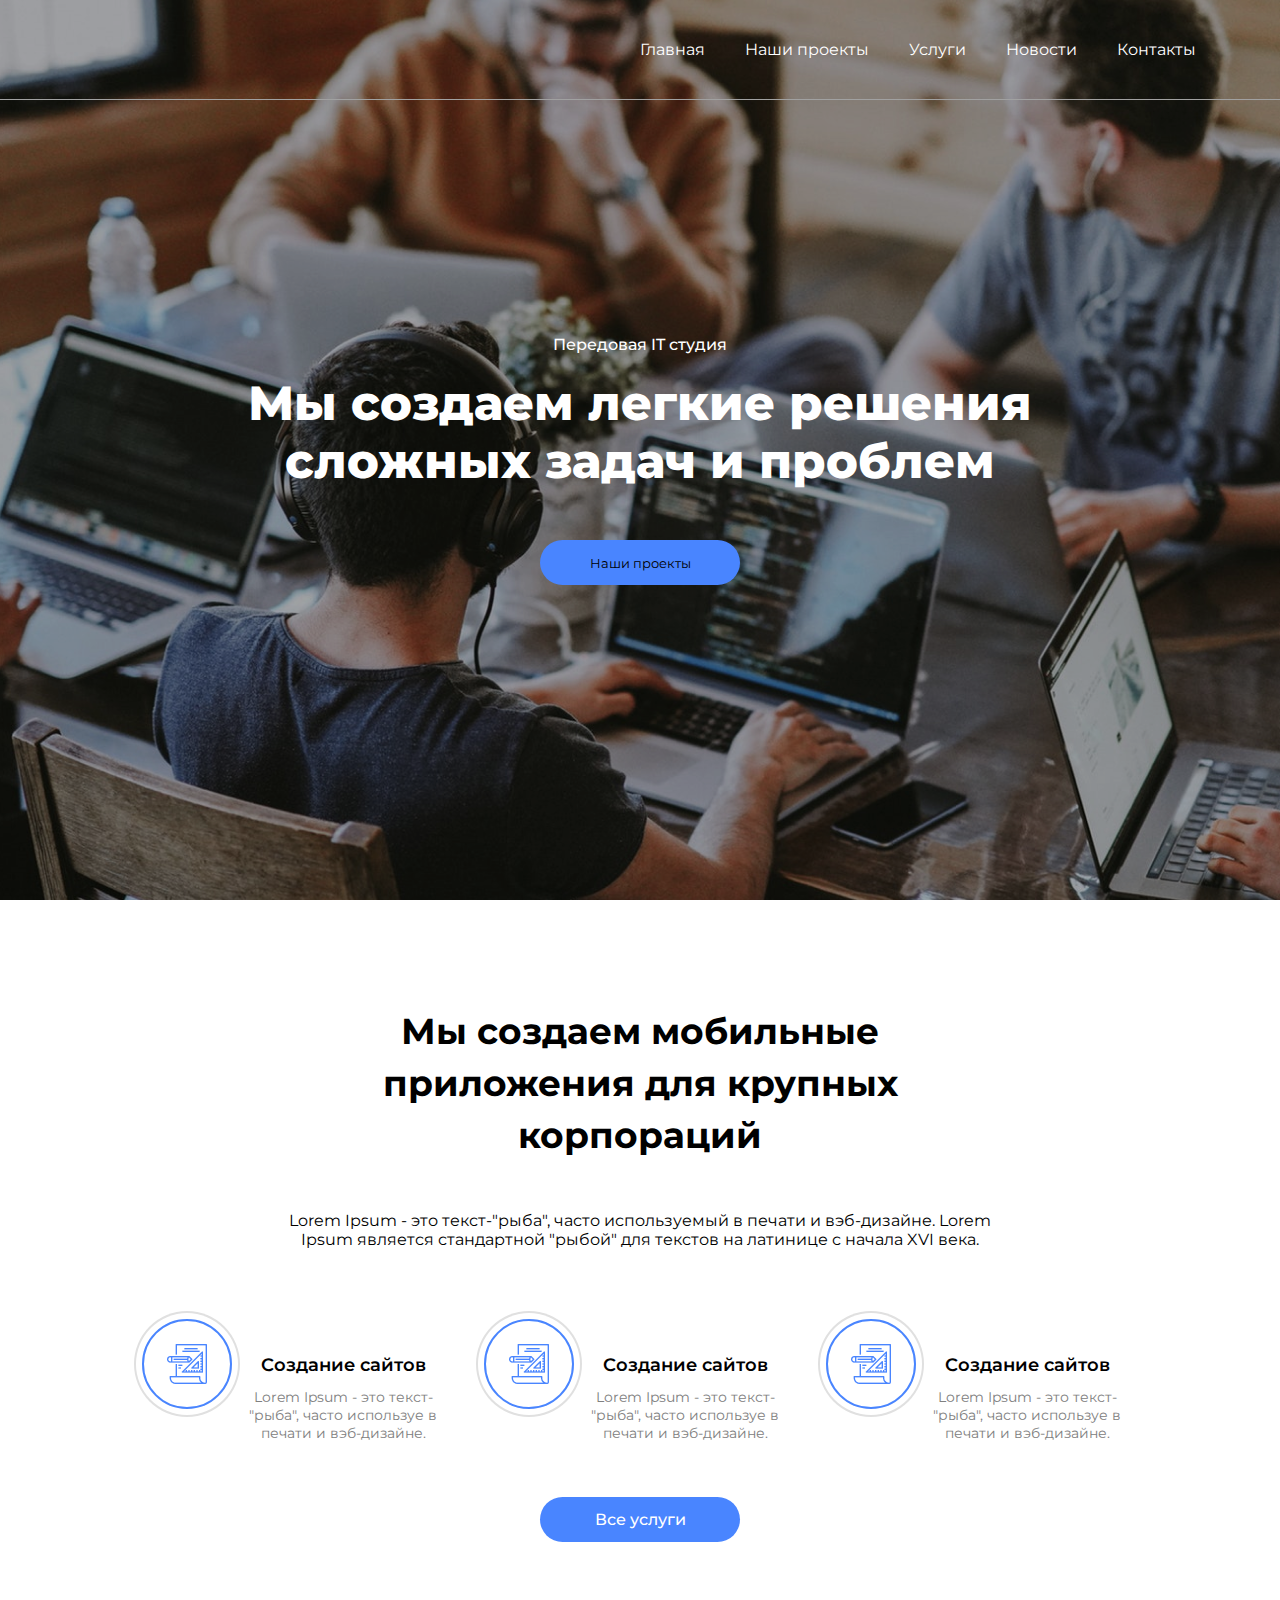
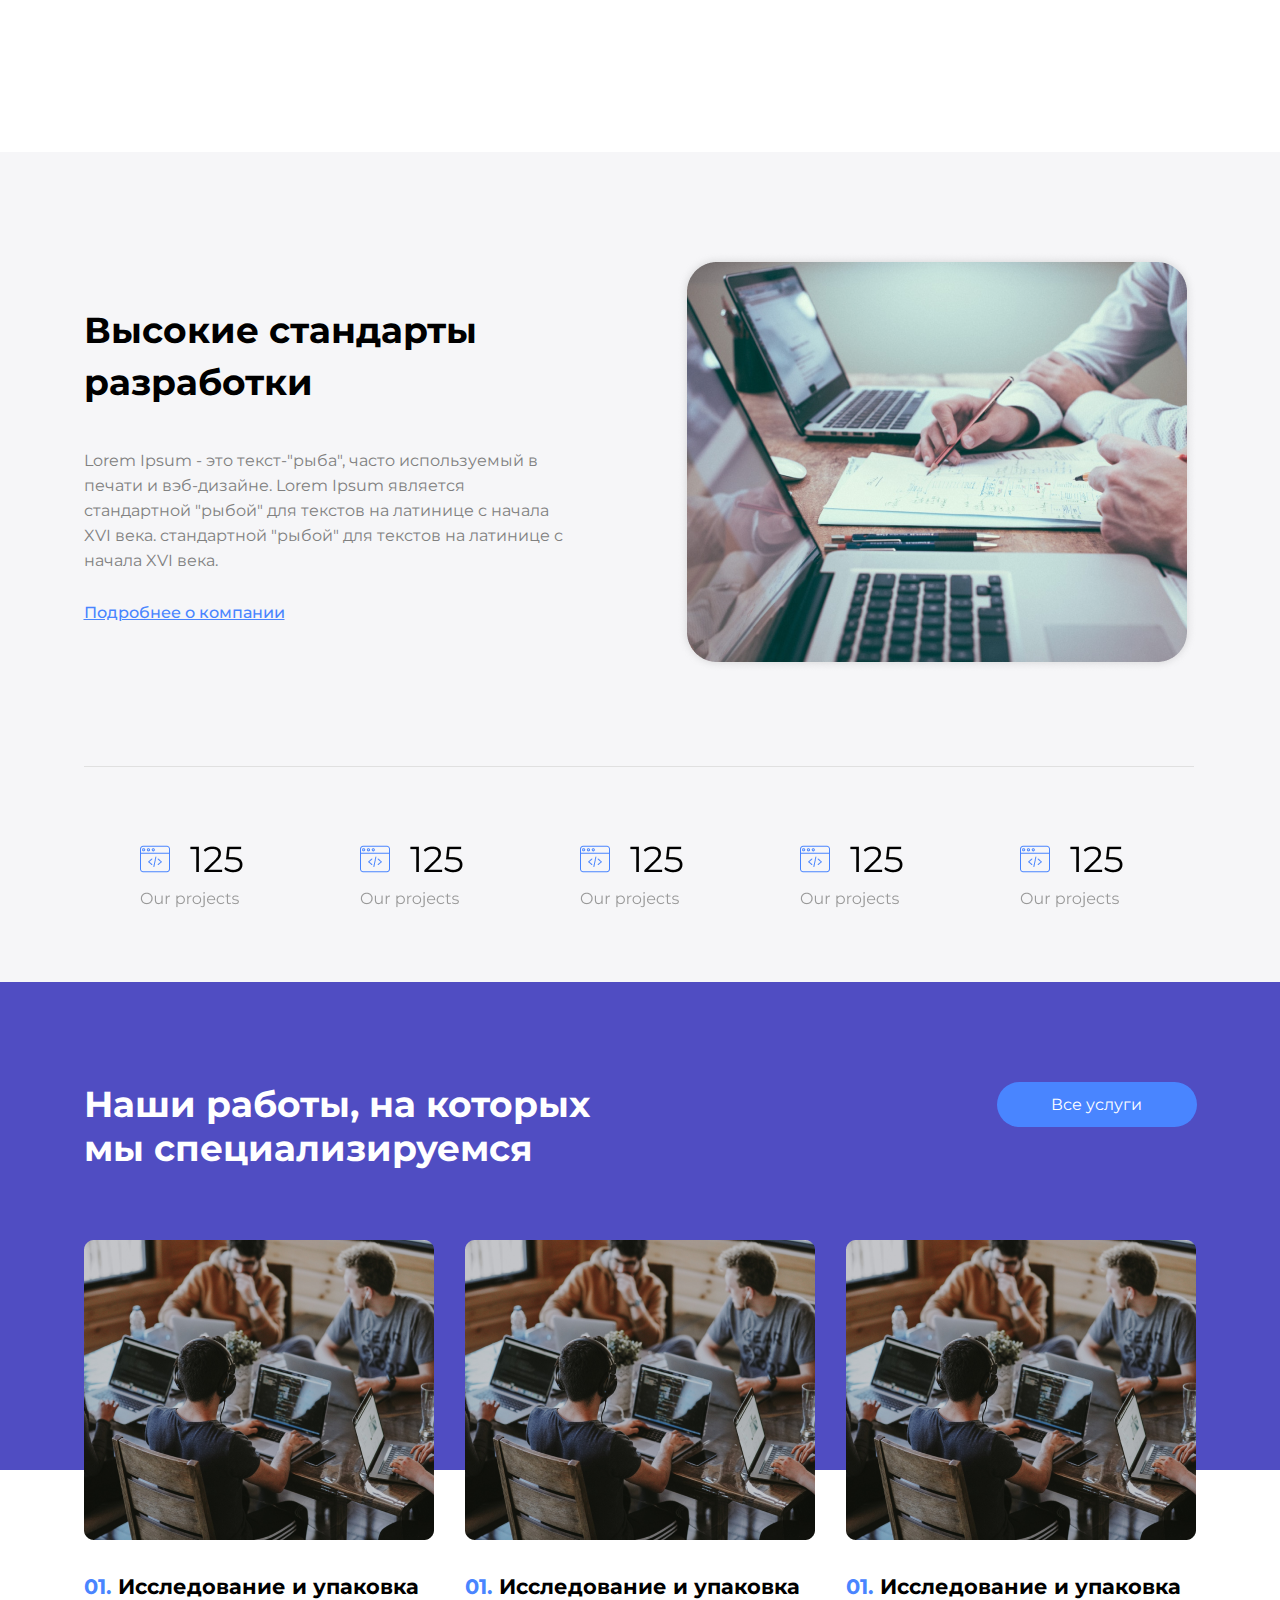
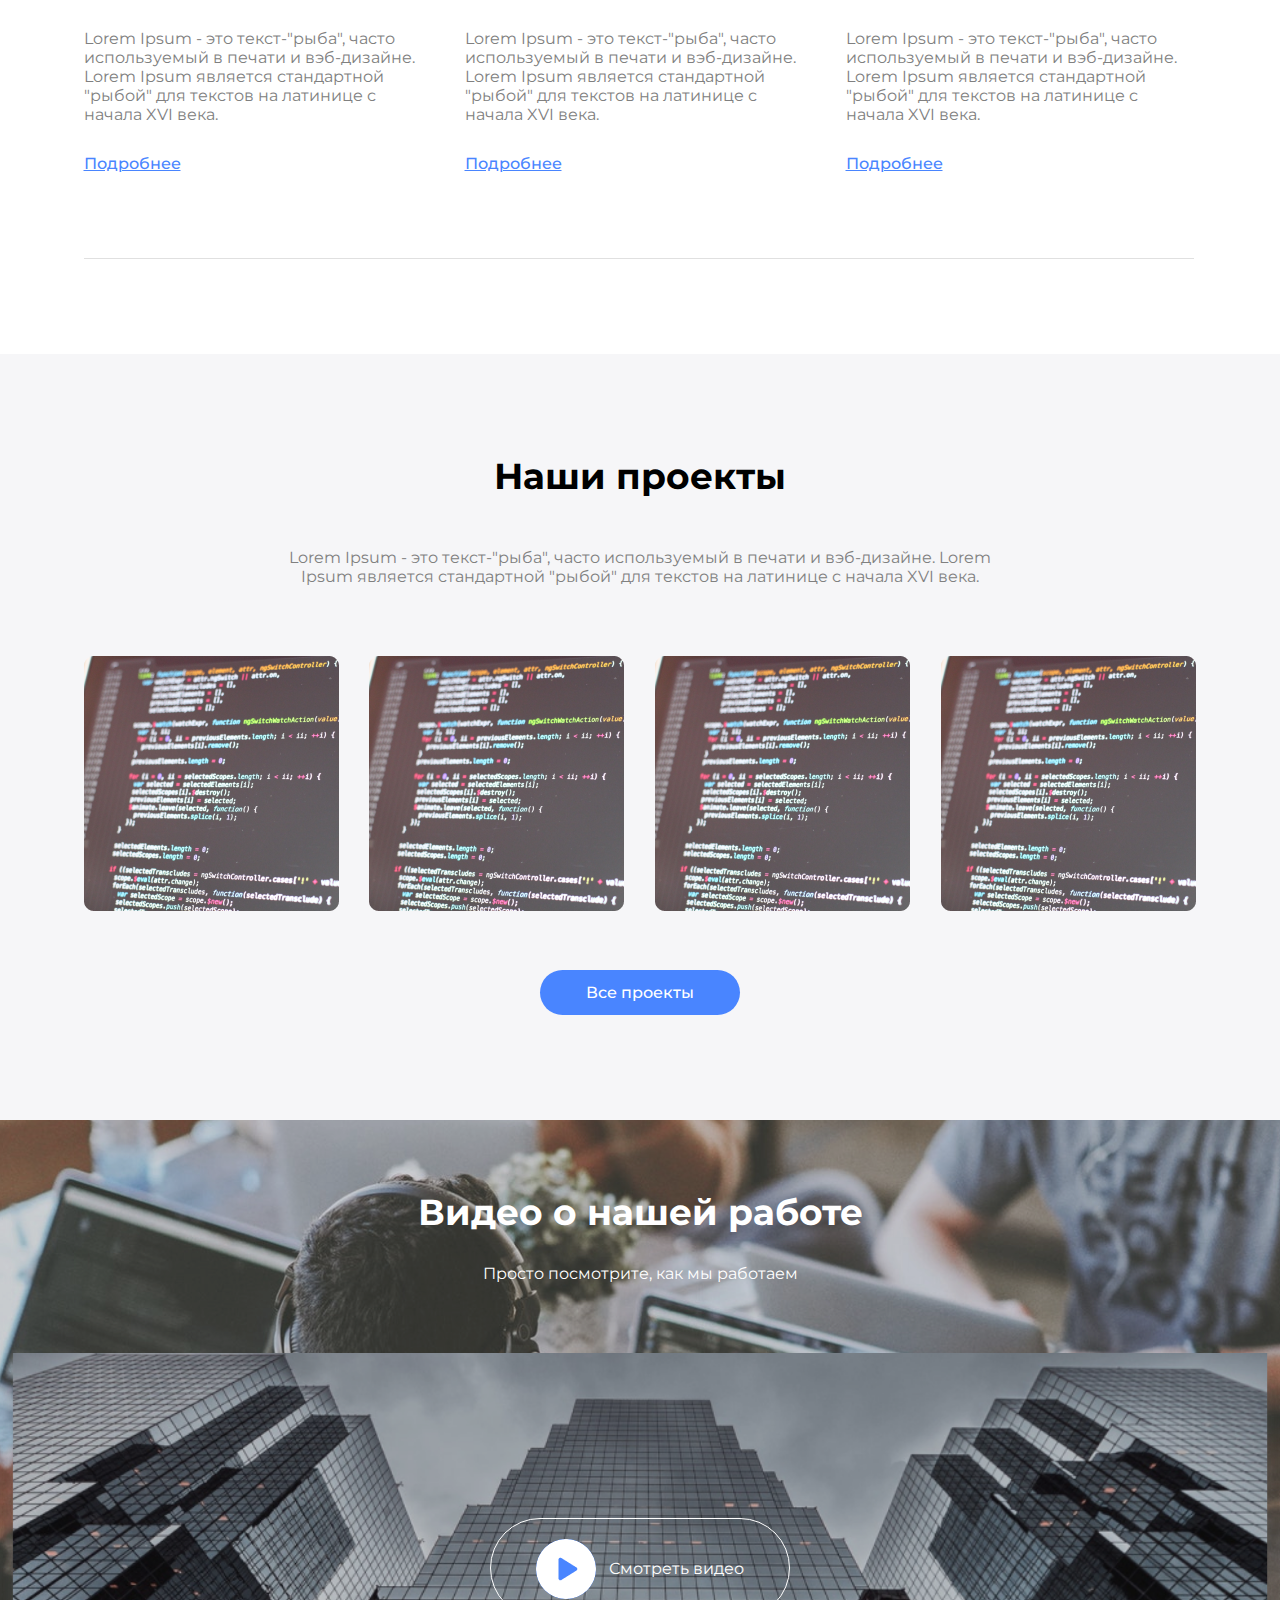
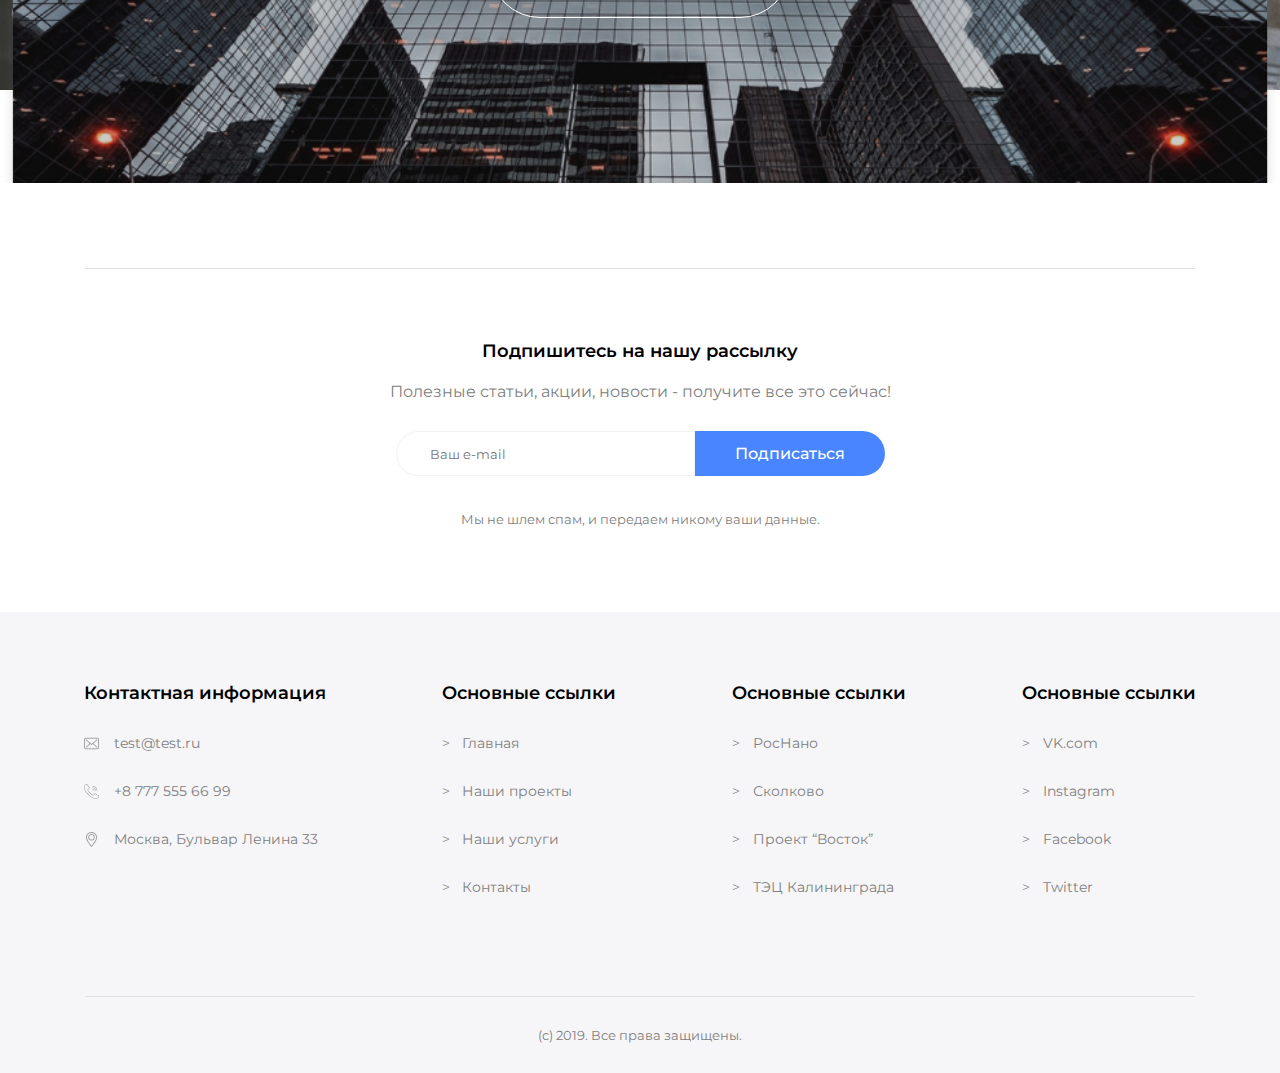
<file: makets/Task_2  Layout, Git/index.html>
<!DOCTYPE html>
<html lang="en">
  <head>
    <meta charset="UTF-8" />
    <meta name="viewport" content="width=device-width, initial-scale=1.0" />
    <link rel="stylesheet" href="./css/header.css" />
    <link rel="stylesheet" href="./css/menu.css" />
    <link rel="stylesheet" href="./css/mobile.css" />
    <link rel="stylesheet" href="./css/standard.css" />
    <link rel="stylesheet" href="./css/job.css" />
    <link rel="stylesheet" href="./css/project.css" />
    <link rel="stylesheet" href="./css/video.css" />
    <link rel="stylesheet" href="./css/subscribe.css" />
    <link rel="stylesheet" href="./css/footer.css" />
    <link rel="stylesheet" href="./css/burger.css" />

    <link rel="preconnect" href="https://fonts.gstatic.com" />
    <link
      href="https://fonts.googleapis.com/css2?family=Montserrat&display=swap"
      rel="stylesheet"
    />
    <title>Document</title>
  </head>
  <body>
    <header class="header container">
      <div class="header__menu">
        <div class="header__empty-block"></div>
        <div class="header__menu-content">
          <div class="header__nav-menu">
            <nav class="header__items">
              <li class="header__link"><a href="#">Главная</a></li>
              <li><a href="#">Наши проекты</a></li>
              <li><a href="#">Услуги</a></li>
              <li><a href="#">Новости</a></li>
              <li><a href="#">Контакты</a></li>
            </nav>
          </div>
          <div class="header__burger">
            <span></span>
            <span></span>
            <span></span>
          </div>
        </div>
      </div>




      <div class="header__content">
        <div class="header__title">
          <p>Передовая IT студия</p>
        </div>
        <div class="header_sub-title">
          <p>Мы создаем легкие решения сложных задач и проблем</p>
        </div>
        <div class="header__button">
          <button class="header__btn">Наши проекты</button>
        </div>
      </div>
    </header>

    <div class="mobile content">
      <div class="mobile__app">
        <div class="mobile__title">
          <p>Мы создаем мобильные приложения для крупных корпораций</p>
        </div>
        <div class="mobile__sub-title">
          <p>
            Lorem Ipsum - это текст-"рыба", часто используемый в печати и
            вэб-дизайне. Lorem Ipsum является стандартной "рыбой" для текстов на
            латинице с начала XVI века.
          </p>
        </div>
        <div class="mobile__application">
          <div class="mobile__menu">
            <div class="mobile__img">
              <img src="./images/project.png" alt="" />
            </div>
            <div class="mobile__menu-title">
              <p>Создание сайтов</p>
              <p class="mobile__menu-sub-title">
                Lorem Ipsum - это текст- "рыба", часто используе в печати и
                вэб-дизайне.
              </p>
            </div>
          </div>
          <div class="mobile__menu">
            <div class="mobile__img">
              <img src="./images/project.png" alt="" />
            </div>
            <div class="mobile__menu-title">
              <p>Создание сайтов</p>
              <p class="mobile__menu-sub-title">
                Lorem Ipsum - это текст- "рыба", часто используе в печати и
                вэб-дизайне.
              </p>
            </div>
          </div>
          <div class="mobile__menu">
            <div class="mobile__img">
              <img src="./images/project.png" alt="" />
            </div>
            <div class="mobile__menu-title">
              <p>Создание сайтов</p>
              <p class="mobile__menu-sub-title">
                Lorem Ipsum - это текст- "рыба", часто используе в печати и
                вэб-дизайне.
              </p>
            </div>
          </div>
        </div>
        <div class="mobile__button">
          <button class="mobile__btn">Все услуги</button>
        </div>
      </div>
    </div>
    <div class="standard container">
      <div class="content">
        <div class="standard__block">
          <div class="standard__dev">
            <div class="standard__dev-title">
              <p>Высокие стандарты разработки</p>
            </div>
            <div class="standard__dev-sub-title">
              Lorem Ipsum - это текст-"рыба", часто используемый в печати и
              вэб-дизайне. Lorem Ipsum является стандартной "рыбой" для текстов
              на латинице с начала XVI века. стандартной "рыбой" для текстов на
              латинице с начала XVI века.
            </div>
            <div class="standard__dev-conc">
              <a class="link" href="#">Подробнее о компании</a>
            </div>
          </div>
          <div class="standard_img">
            <img class="standard__img" src="./images/Rectangle 2.png" alt="" />
          </div>
        </div>
        <div class="standard__line line"></div>
        <div class="standard__projects">
          <div class="standard__item">
            <img src="./images/item.png" alt="" />
          </div>
          <div class="standard__item">
            <img src="./images/item.png" alt="" />
          </div>
          <div class="standard__item">
            <img src="./images/item.png" alt="" />
          </div>
          <div class="standard__item">
            <img src="./images/item.png" alt="" />
          </div>
          <div class="standard__item">
            <img src="./images/item.png" alt="" />
          </div>
        </div>
      </div>
    </div>

    <div class="job container">
      <div class="job__blue">
        <div class="job__absolute content">
          <div class="job__services">
            <div class="job__ours">
              Наши работы, на которых мы специализируемся
            </div>
            <div class="job__button">
              <button class="job__btn">Все услуги</button>
            </div>
          </div>
          <div class="job__invest">
            <div class="job__pack">
              <div class="job__image">
                <img class="job__img" src="./images/job_img.png" alt="" />
              </div>
              <div class="job__title">
                <h3>
                  <span class="job__span">01.</span> Исследование и упаковка
                </h3>
              </div>
              <div class="job__sub-title">
                <p>
                  Lorem Ipsum - это текст-"рыба", часто используемый в печати и
                  вэб-дизайне. Lorem Ipsum является стандартной "рыбой" для
                  текстов на латинице с начала XVI века.
                </p>
              </div>
              <div class="job__conc">
                <a class="link" href="#">Подробнее</a>
              </div>
            </div>
            <div class="job__pack">
              <div class="job__image">
                <img class="job__img" src="./images/job_img.png" alt="" />
              </div>
              <div class="job__title">
                <h3>
                  <span class="job__span">01.</span> Исследование и упаковка
                </h3>
              </div>
              <div class="job__sub-title">
                <p>
                  Lorem Ipsum - это текст-"рыба", часто используемый в печати и
                  вэб-дизайне. Lorem Ipsum является стандартной "рыбой" для
                  текстов на латинице с начала XVI века.
                </p>
              </div>
              <div class="job__conc">
                <a class="link" href="#">Подробнее</a>
              </div>
            </div>
            <div class="job__pack">
              <div class="job__image">
                <img class="job__img" src="./images/job_img.png" alt="" />
              </div>
              <div class="job__title">
                <h3>
                  <span class="job__span">01.</span> Исследование и упаковка
                </h3>
              </div>
              <div class="job__sub-title">
                <p>
                  Lorem Ipsum - это текст-"рыба", часто используемый в печати и
                  вэб-дизайне. Lorem Ipsum является стандартной "рыбой" для
                  текстов на латинице с начала XVI века.
                </p>
              </div>
              <div class="job__conc">
                <a class="link" href="#">Подробнее</a>
              </div>
            </div>
          </div>
          <div class="line job__line"></div>
        </div>
      </div>
      <div class="job__white"></div>
    </div>

    <div class="project container">
      <div class="project__ours content">
        <div class="project__title">
          <p>Наши проекты</p>
        </div>
        <div class="project__sub-title">
          <p>
            Lorem Ipsum - это текст-"рыба", часто используемый в печати и
            вэб-дизайне. Lorem Ipsum является стандартной "рыбой" для текстов на
            латинице с начала XVI века.
          </p>
        </div>
        <div class="project__images">
          <div class="project__img">
            <img src="./images/project_img.png" alt="project" />
          </div>
          <div class="project__img">
            <img src="./images/project_img.png" alt="project" />
          </div>
          <div class="project__img">
            <img src="./images/project_img.png" alt="project" />
          </div>
          <div class="project__img">
            <img src="./images/project_img.png" alt="project" />
          </div>
        </div>
        <div class="project__button">
          <button class="project__btn mobile__btn">Все проекты</button>
        </div>
      </div>
    </div>

    <div class="videos container">
      <div class="video">
        <div class="video__title">
          <p>Видео о нашей работе</p>
        </div>
        <div class="video__sub-title">
          <p>Просто посмотрите, как мы работаем</p>
        </div>
        <div class="video__watch content">
          <div class="video__player">
            <img src="./images/player.png" alt="player" />
            <a href="#">Смотреть видео</a>
          </div>
        </div>
        <div class="video__line line"></div>
      </div>
    </div>

    <div class="subscribe container">
      <div class="subscribe__content">
        <div class="subscribe__title">
          <p>Подпишитесь на нашу рассылку</p>
        </div>
        <div class="subscribe__sub-title">
          Полезные статьи, акции, новости - получите все это сейчас!
        </div>
        <div class="subscribe__email">
          <div class="subscribe__email-area">
            <input type="email" placeholder="Ваш e-mail" />
          </div>
          <div class="subscribe__button">
            <button>Подписаться</button>
          </div>
        </div>
        <div class="subscribe__conc">
          Мы не шлем спам, и передаем никому ваши данные.
        </div>
      </div>
    </div>

    <footer class="footer container">
      <div class="footer__social content">
        <div class="footer__item">
          <div class="footer__item-title">
            <p>Контактная информация</p>
          </div>
          <div class="footer__item-subtitle">
            <a href=""
              ><img src="./images/email png.png" alt="email" /> test@test.ru</a
            >
            <a href="tel:+8 777 555 66 99"
              ><img src="./images/trubka png.png" alt="phone" /> +8 777 555 66 99</a
            >
            <a
              href="https://www.google.com/maps/place/Ulitsa+Lenina,+33,+%D0%A2%D0%BE%D0%BB%D1%81%D1%82%D0%BE%D0%BF%D0%B0%D0%BB%D1%8C%D1%86%D0%B5%D0%B2%D0%BE,+Moskva,+Russia,+143080/data=!4m2!3m1!1s0x46b556d79cdcc121:0xe370f921fccb41aa?sa=X&ved=2ahUKEwi-1O6MuLTuAhV_AxAIHW8MCF4Q8gEwAHoECAQQAQ"
              ><img src="./images/location png.png" alt="location" /> Москва, Бульвар
              Ленина 33</a
            >
          </div>
        </div>
        <div class="footer__item">
          <div class="footer__item-title">
            <p>Основные ссылки</p>
          </div>
          <div class="footer__item-subtitle">
            <a href=""><span>></span>Главная</a>
            <a href=""><span>></span>Наши проекты</a>
            <a href=""><span>></span>Наши услуги</a>
            <a href=""><span>></span>Контакты</a>
          </div>
          <div class="footer__item-subtitle"></div>
        </div>
        <div class="footer__item">
          <div class="footer__item-title">
            <p>Основные ссылки</p>
          </div>
          <div class="footer__item-subtitle">
            <a href=""><span>></span>РосНано</a>
            <a href=""><span>></span>Сколково</a>
            <a href=""><span>></span>Проект “Восток”</a>
            <a href=""><span>></span>ТЭЦ Калининграда</a>
          </div>
          <div class="footer__item-subtitle"></div>
        </div>
        <div class="footer__item">
          <div class="footer__item-title">
            <p>Основные ссылки</p>
          </div>
          <div class="footer__item-subtitle">
            <a href=""><span>></span>VK.com</a>
            <a href=""><span>></span>Instagram</a>
            <a href=""><span>></span>Facebook</a>
            <a href=""><span>></span>Twitter</a>
          </div>
          <div class="footer__item-subtitle"></div>
        </div>
      </div>
      <div class="footer__line line content"></div>
      <div class="footer__protected">
        <p>(с) 2019. Все права защищены.</p>
      </div>
    </footer>
  </body>
  <script src="./script.js"></script>
</html>
</file>
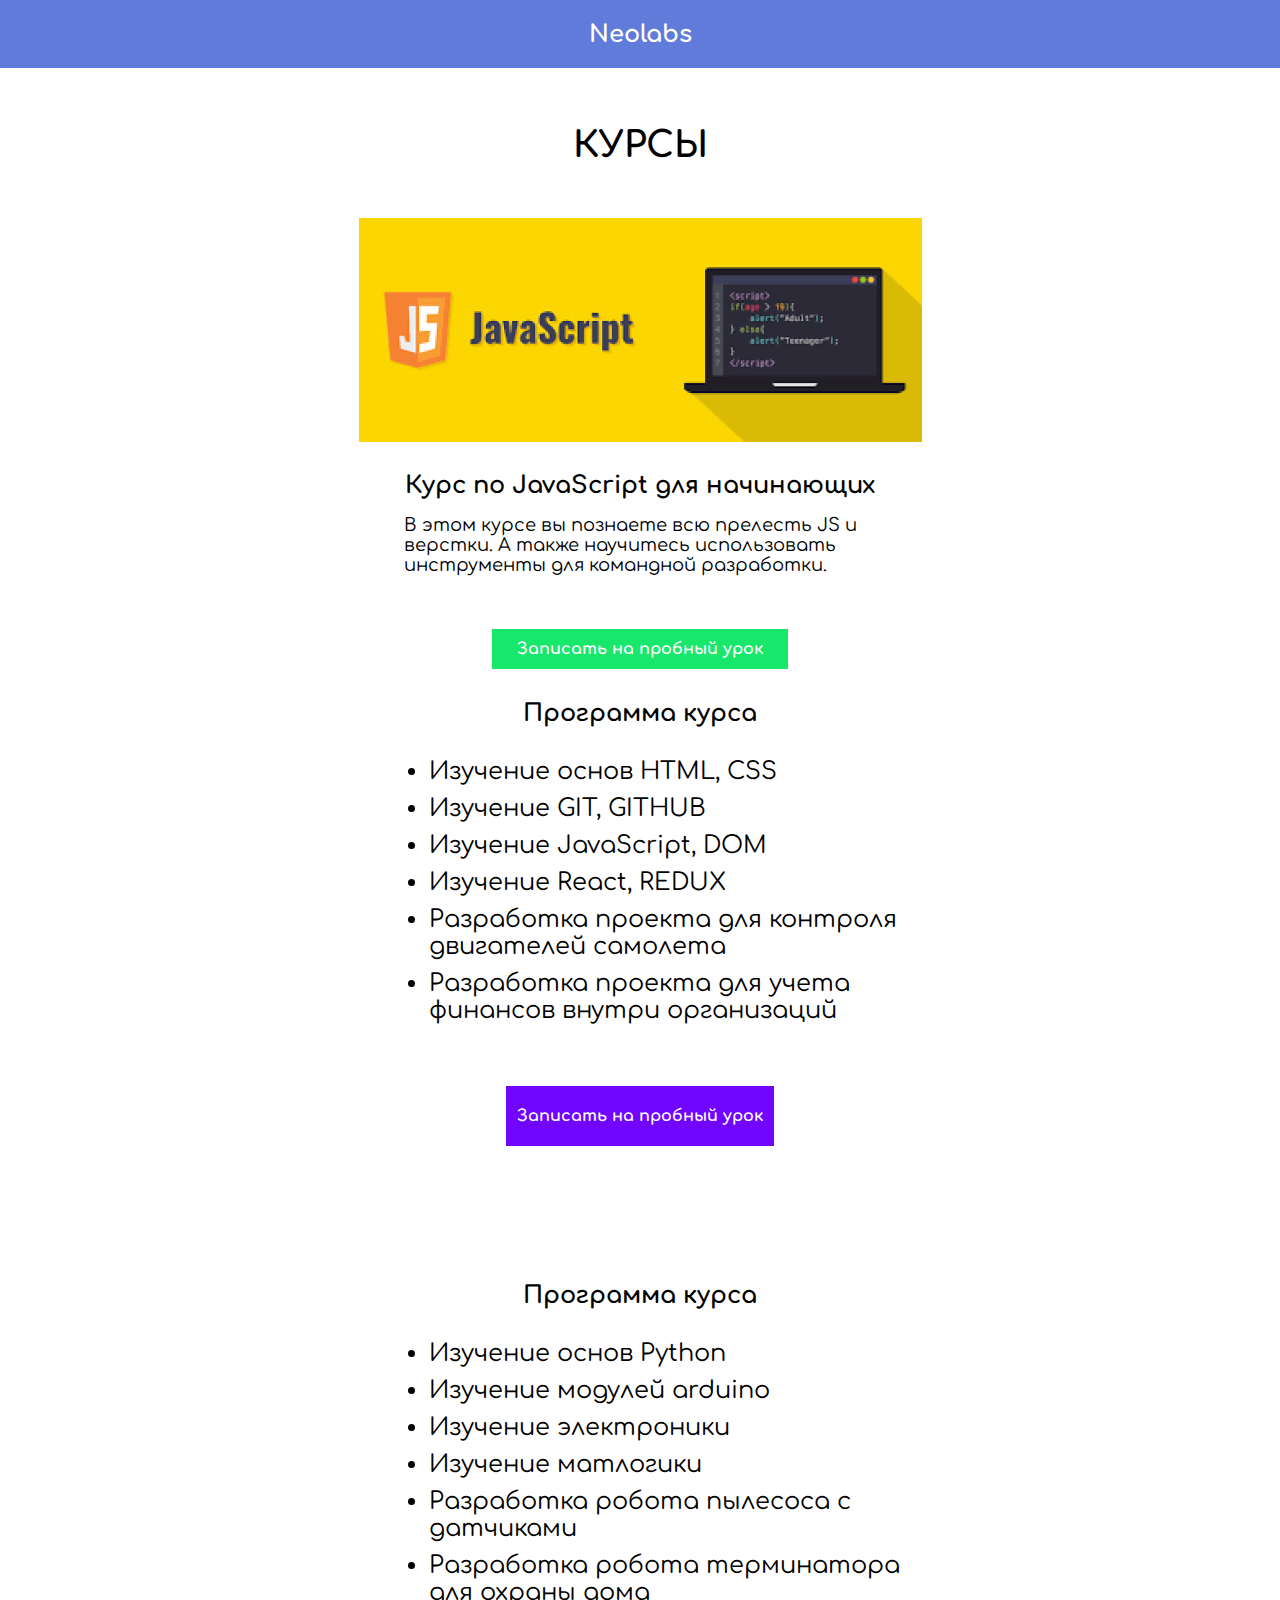
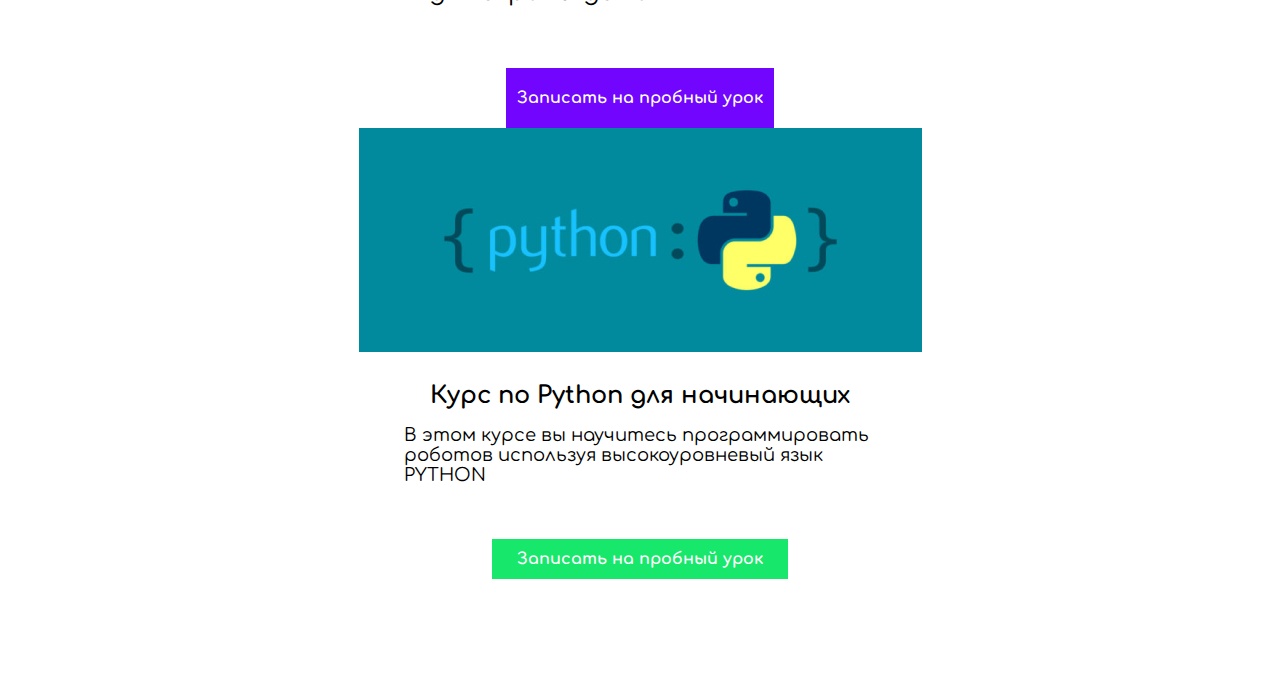
<file: makets/тест_макет/index.html>
<!DOCTYPE html>
<html lang="en">
  <head>
    <meta charset="UTF-8" />
    <meta name="viewport" content="width=device-width, initial-scale=1.0" />
    <link rel="stylesheet" href="./css/style.css" />
    <link rel="stylesheet" href="./css/agenda.css" />
    <link rel="preconnect" href="https://fonts.gstatic.com" />
    <link
      href="https://fonts.googleapis.com/css2?family=Comfortaa&display=swap"
      rel="stylesheet"
    />
    <title>Document</title>
  </head>
  <body>
    <div class="neolabs">
      <h2>Neolabs</h2>
    </div>
    <div class="content">
      <h1>КУРСЫ</h1>
      <div class="javascript">
        <div class="js">
          <img src="./images/download 1.jpg" alt="" />
          <div class="javascript-text">
            <h3 class="h3-js">Курс по JavaScript для начинающих</h3>
            <p class="p-js">
              В этом курсе вы познаете всю прелесть JS и верстки. А также
              научитесь использовать инструменты для командной разработки.
            </p>
            <div class="trial-lesson">
              <h4 class="h4-js">Записать на пробный урок</h4>
            </div>
          </div>
        </div>
        <div class="agenda">
          <h3 class="h3-agenda">Программа курса</h3>
          <div class="program">
            <ul>
              <li>Изучение основ HTML, CSS</li>
              <li>Изучение GIT, GITHUB</li>
              <li>Изучение JavaScript, DOM</li>
              <li>Изучение React, REDUX</li>
              <li>Разработка проекта для контроля двигателей самолета</li>
              <li>Разработка проекта для учета финансов внутри организаций</li>
            </ul>
          </div>
          <div class="getting">
            <h4 class="h4-js">Записать на пробный урок</h4>
          </div>
        </div>
      </div>
      <div class="javascript">
        <div class="agenda">
          <h3 class="h3-agenda">Программа курса</h3>
          <div class="program">
            <ul>
              <li>Изучение основ Python</li>
              <li>Изучение модулей arduino</li>
              <li>Изучение электроники</li>
              <li>Изучение матлогики</li>
              <li>Разработка робота пылесоса с датчиками</li>
              <li>Разработка робота терминатора для охраны дома</li>
            </ul>
          </div>
          <div class="getting">
            <h4 class="h4-js">Записать на пробный урок</h4>
          </div>
        </div>
        <div class="js">
          <img src="./images/pyton.jpg" alt="" />
          <div class="javascript-text">
            <h3 class="h3-js">Курс по Python для начинающих</h3>
            <p class="p-js">
              В этом курсе вы научитесь программировать роботов используя
              высокоуровневый язык PYTHON
            </p>
            <div class="trial-lesson">
              <h4 class="h4-js">Записать на пробный урок</h4>
            </div>
          </div>
        </div>
      </div>
    </div>
  </body>
</html>
</file>
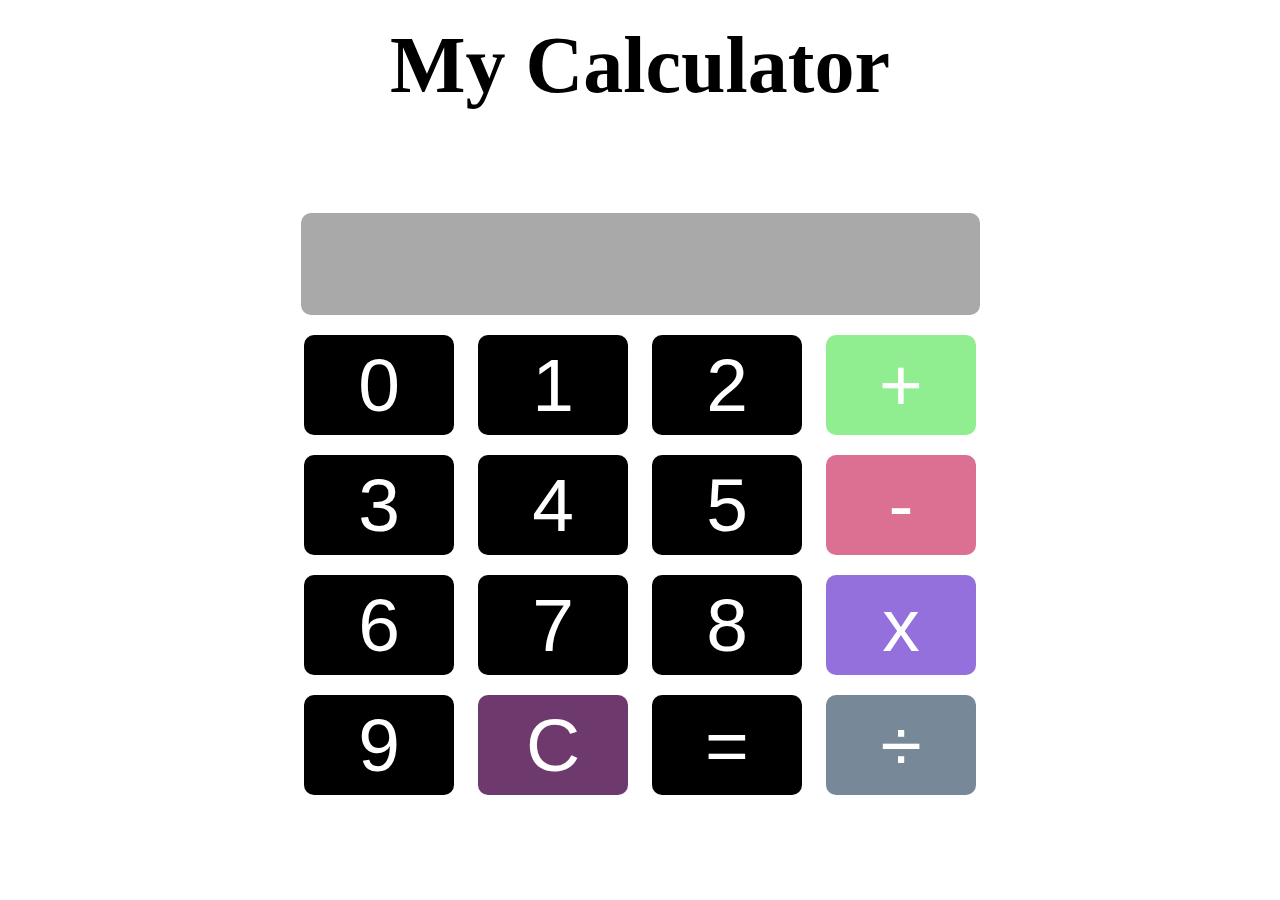
<file: projects/Calculator/Index.html>
<!DOCTYPE html>
<html lang="en">
<head>
    <meta charset="UTF-8">
    <meta name="viewport" content="width=device-width, initial-scale=1.0">
    <title>Calculator</title>
    <link rel="stylesheet" href="./main.css">
</head>
<body>
    <h1>My Calculator</h1><br/>
    <form id="myform" name="calc">
        <input name="display" style = "width: 675px;height: 1--px;text-align: center;background-color: darkgray;"><br>
        <input type="button" value="0" onclick="calc.display.value+='0'">
        <input type="button" value="1" onclick="calc.display.value+='1'" >
        <input type="button" value="2" onclick="calc.display.value+='2'">
        <input type="button" value="+" onclick="calc.display.value+='+'" style="background-color: lightgreen;"><br/>
        <input type="button" value="3" onclick="calc.display.value+='3'">
        <input type="button" value="4" onclick="calc.display.value+='4'">
        <input type="button" value="5" onclick="calc.display.value+='5'">
        <input type="button" value="-" onclick="calc.display.value+='-'" style="background-color: palevioletred;"><br/>
        <input type="button" value="6" onclick="calc.display.value+='6'">
        <input type="button" value="7" onclick="calc.display.value+='7'">
        <input type="button" value="8" onclick="calc.display.value+='8'">
        <input type="button" value="x" onclick="calc.display.value+='*'" style="background-color: mediumpurple;"><br/>
        <input type="button" value="9" onclick="calc.display.value+='9'">
        <input type="button" value="C" onclick="calc.display.value=''" style="background-color: rgb(110, 58, 110);">
        <input type="button" value="=" onclick="calc.display.value=eval(calc.display.value)">
        <input type="button" value="&#247" onclick="calc.display.value+='/'" style="background-color: lightslategrey;">
    </form>
    <br>
   

</body>
</html>
</file>
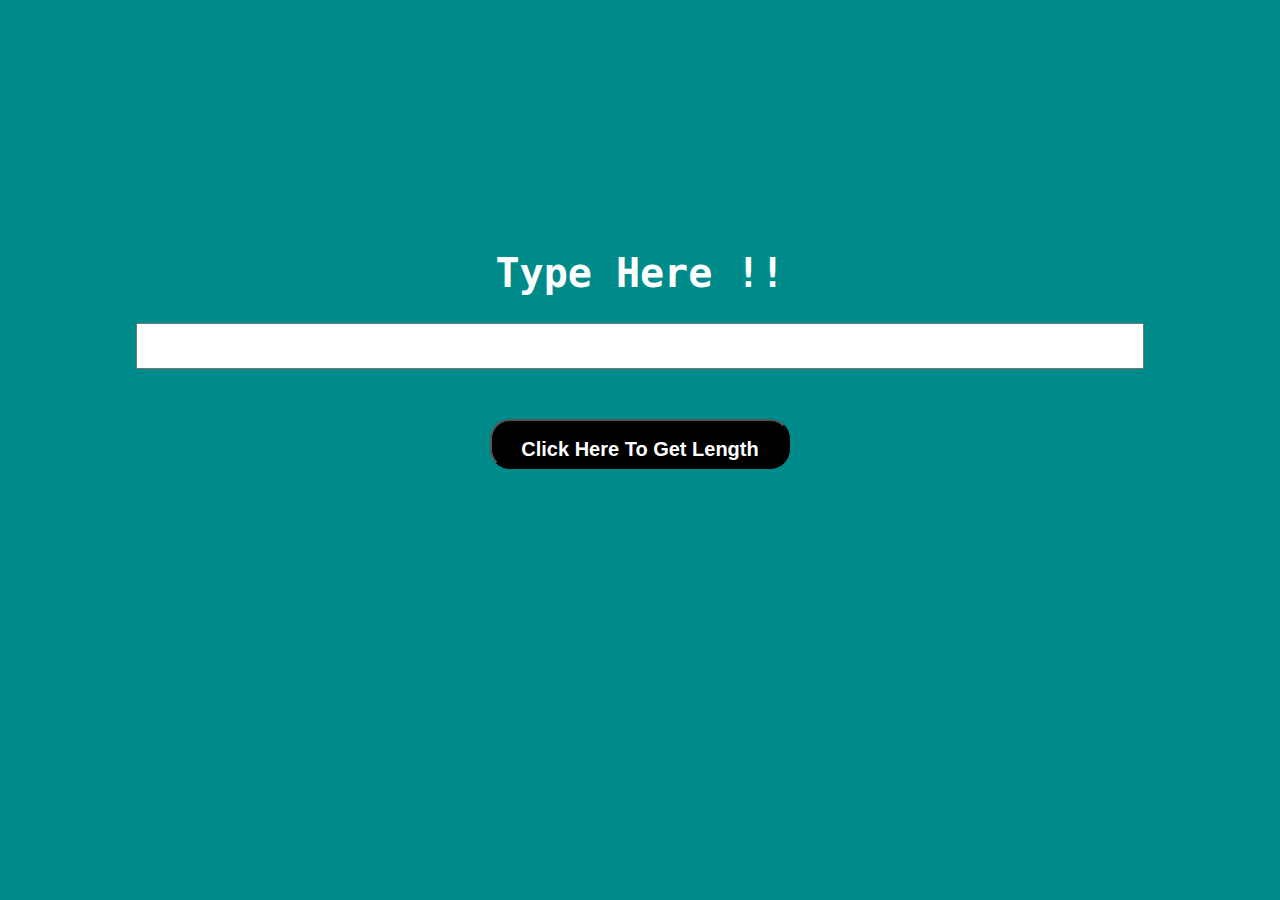
<file: projects/Character Counter/index.html>
<!DOCTYPE html>
<html lang="en">
<head>
    <meta charset="UTF-8">
    <meta name="viewport" content="width=device-width, initial-scale=1.0">
    <title>Get Length</title>
    <link rel="stylesheet" href="./mystyle.css">
</head>
<body>
    <h1>
        Type Here !!
    </h1>
    <input type="text" id="str" value="">
    <div id="output"></div>
    <button id="btn"> <h2>Click Here To Get Length</h2></button>
    <script src="./myscript.js"></script>
    
</body>
</html>
</file>
<file: style.css>
body {
    margin: 0;
    padding: 0;
    box-sizing: border-box;
    margin: 0 auto;
    max-width: 1440px;
    width: 100%;
    background-image: url(./images/golden\ gate.jpg);
    background-size: cover;
    background-position: center center;
    background-repeat: no-repeat;
    font-family: 'Comfortaa', cursive;
}

.profile {
    position: relative;
}

.profile__info {
    position: fixed;
    top: 0;
    left: 0;
    width: 350px;
    height: 60px;
    background-color: #263032;
    border-bottom-right-radius: 50px;
    border-right: 1px solid white;
    border-bottom: 1px solid white;
    padding: 10px;
    display: flex;
    justify-content: center;
    align-items: center;
    color: white;
    font-size: 18px;
}

.content {
    width: 70%;
    max-width: 100%;

    background-color: rgba(200, 200, 200, 0.8);
    margin: 0 auto;
    margin-top: 150px;

    display: flex;
    
    align-items: center;
    flex-direction: column;
}

.content__myimage img {
    width: 200px;
    height: 275px;
    border-radius: 50%;
    object-fit: cover;
    object-position: center center;
    border: 3px solid #263032;
}

.content__myimage {
    transform: translateY(-130px);
}

.content__myname {
    text-align: center;
    margin-top: -80px;
    font-size: 30px;
    color: #005864;
    font-family: 'Yantramanav', sans-serif;
    font-weight: 600;
}

.content__description {
    margin-top: 20px;
    text-align: center;
    width: 70%;
    font-size: 18px;
}

.content__projects {
    color: #005864;
    font-family: 'Yantramanav', sans-serif;
    font-size: 26px;
    margin-top: 40px;
    font-weight: 600;
    margin-bottom: 20px;
}
</file>
<file: project.css>
.projects {
    display: flex;
    justify-content: center;
    align-items: center;
    width: 100px;
    height: 30px;

    background-color: #263032;
    color: white;
    width: 100%;
    border: 1px solid white;
    border-radius: 10px;
}

.projects a {
    color: white;
    text-decoration: none;
}

.content__portfolio {
    display: grid;
    grid-template-columns: 1fr 1fr 1fr;
    grid-template-rows: 1fr 1fr;
    grid-column-gap: 20px;
    grid-row-gap: 20px;
}



.content__media {
    display: flex;
    flex-direction: column;
    align-items: center;
}

.content__media-title {
    color: #005864;
    font-family: 'Yantramanav', sans-serif;
    font-size: 25px;
    margin: 30px 0;
    font-weight: 600;
}


.content__media-network {
    display: flex;
    width: 70%;
    justify-content: space-around;
    margin-bottom: 20px;
}

.content__media-network a img {
    width: 35px;
    height: 35px;
}



@media screen and (max-width: 580px) {
    .profile__info {
        width: 250px;
        z-index: 4;
    }
    .content {
        transform:translateY(120px);
    }
    .content__portfolio {
        grid-template-columns: 1fr 1fr;
    }
    .content__myimage img {
        width: 150px;
        height: 225px;
    }
    
}
</file>
<file: homework/keyboard/style.css>
body {
    background-image: url(./Без\ названия.jpg);
    
    background-size: cover;
    background-repeat: no-repeat;
}

.electro-piano {
    margin-top: 200px;

    display: flex;
    
    justify-content: center;
    align-items: center;
}

.electro-piano div {
    font-size: 17px;

    border-radius: 5%;
    display: flex;
    justify-content: center;
    align-items: center;
    margin-right: 10px;
    width: 60px;
    height: 110px;
    border: 3px solid salmon;

    
}

.key {
    transition: ease 1s;
}




.playing {
    transform: scale(0.8);
}






.do {
    background-color: white;
    color: black;
}
.re {
    background-color: black;
    color: white;
}
.mi {
    background-color: white;
    color: black;
}
.fa {
    background-color: black;
    color: white;
}

.so {
    background-color: white;
    color: black;
}
.lya {
    background-color: black;
    color: white;
}
.si {
    background-color: white;
    color: black;
}

.text {
    margin-top: 100px;
    
    text-transform: uppercase;
    font-size: 20px;
    font-weight: 200;

    display: flex;
    justify-content: center;
    align-items: center;
}
</file>
<file: makets/anime-maket/css/style.css>
* {
  margin: 0;
  padding: 0;
  box-sizing: border-box;
  font-family: "Lora", serif;
  font-family: "Open Sans", sans-serif;
  
}
body {
  background-color: #1f1f1f;
  background-image: url(../images/background_main.dark.jpg);
  background-size: auto;
  background-position: center top;
  background-repeat: no-repeat;
}
header {
  height: 70px;
  background-color: #1c341c;
  color: #fff;
}
.content {
  width: 800px;
  margin: 0 auto;
  height: 100%;
  position: relative;
  z-index: 1;
}
.content-header {
  display: flex;
  justify-content: space-between;
  align-items: center;
}
.nav-area {
  list-style: none;
}
.nav-area li {
  cursor: pointer;
  font-size: 15px;
  display: inline-block;
  padding: 0 22px;
  
}
.nav-area li:hover {
  transition: 0.3s;
  color: grey;
}
.button {
  background-color: initial;
  border: none;
  cursor: pointer;
  height: 100%;
  width: 70px;
  background-image: url(../images/dark_mode_moon.png);
}

.light-theme {
  background-image: url(../images/background_main.jpg);
  background-size: auto;
  background-position: center top;
  background-repeat: no-repeat;
  color: black;
}
.header-light {
  background-color: #c6e262;
  color: black;
}
</file>
<file: makets/anime-maket/css/jutsu.css>
.container-user {
    margin: 25px auto;
    width: 350px;
    height: 120px;
}

.container-img {
    background-image: url(../images/jutsu\ light.png);
}

.container-icons {
    margin: 0 auto;
    width: 900px;
    height: 75px;
    background-color: #1c341c;
    border-radius: 10px;
}

.container-light {
  background-color: #c6e262;
}
</file>
<file: makets/anime-maket/css/anime.css>
.container-anime {
    background-color: #1f1f1f;
    width: 880px;
    margin: 0 auto;
    border: 3px solid rgb(2, 41, 2);
    display: flex;
    color: white;
}

.container-anime-light {
    background-color: rgb(238, 237, 237);
    color: black;
}

.watch-anime {
    display: flex;
    width: 70%;
}

.sasuke-naruto {
    padding: 30px 10px;

}

.naruto-text {

    
    font-size: 15px;
    line-height: 21px;
}

.p-naruto {
    margin: 20px 5px;
}







.navigation {
    display: flex;
    flex-direction: column;
    
    border: 2px solid #c6e262;
    border-radius: 15px;
    color: white;
    width: 30%;
    background-color: #363a37;
    margin: 10px;
}
.navigation-light {
    background-color: #eef5cd;
    color: black;
}

h3 {
    text-align: center;
    margin: 5px auto;
    font-weight: 400;
}

.border-bottom {
    margin: 5px auto;
   background-color: #fff;
    height: 2px;
    width: 180px;
}

.anime-list {
    margin: 0 auto;

    font-weight: 400;
    list-style: none;
    font-size: 15px;
    line-height: 25px;
}
</file>
<file: makets/Layout_1/css/style.css>
* {
  margin: 0;
  padding: 0;
  box-sizing: border-box;
  font-family: 'PT Sans', sans-serif;
}

ul,
ol {
  list-style: none;
}
.nav {
  background-color: black;
  color: white;
}
.nav-desk {
  max-width: 1000px;
  margin: 0 auto;
  display: flex;
  justify-content: space-between;
  align-items: center;
  height: 40px;
}
.trubka {
  vertical-align: middle;
}

.header {
  background-color: #0f0f0f;
}

.header-title {
  color: white;
  font-family: Post No Bills Jaffna;
  font-style: normal;
  font-weight: bold;
  font-size: 36px;
  line-height: 54px;
}

li {
  color: white;
}

.header-list {
  display: flex;
}

.list {
  display: flex;
}

.li-list {
  padding-left: 50px;
}

.content {
  display: flex;
  flex-direction: column;
  justify-content: center;
  align-items: center;

  width: 100%;
  height: 810px;
  background-image: url(../img/Rectangle\ 3.png);
  background-repeat: no-repeat;
  background-size: cover;
  background-position: center center;
}

.h-text {
  color: white;
  padding: 5px;
}
.porten {
  border-bottom: 2px solid white;
}

h3 {
  font-family: "PT Sans", sans-serif;
}

.content-text {
  display: flex;
  justify-content: center;
  align-items: center;
  flex-direction: column;
  border: 3px solid white;

  width: 320px;
  height: 320px;
}

.text-p {
  margin-top: 100px;
  display: flex;
  max-width: 730px;
  color: white;
  font-family: "PT Sans", sans-serif;
  text-transform: uppercase;
  text-align: center;
  line-height: 24px;
  font-size: 16px;
}

.content2 {
  display: flex;
  justify-content: center;
  width: 100%;
  height: 730px;
}

.sub-content {
  width: 60%;
  height: 100%;
  background-color: black;
}



.season {
  font-family: "Playfair Display", serif;
  font-size: 36px;
  text-align: center;
  font-weight: 700px;
  color: white;
  margin-top: 93px;
}

.line {
  border-bottom: 3px solid white;
  width: 120px;
  margin: 40px auto;
}

.products {
  display: flex;
  justify-content: space-evenly;
  width: 100%;
  align-items: center;
}

.product-image {

  display: flex;
  justify-content: center;
  align-items: center;
  background-color: #191B1C;
  width: 260px;
  height: 325px;
}

.product-image img {
  width: 215px;
  height: 214px;
}

.product-info {
  color: white;
  padding-top: 25px;
}

.desciprtion {
  font-weight: 400;
  font-size: 18px;
}

.price {
  font-size: 16px;
  font-weight: 500;
}


.sub-content2 {
  display: flex;
  justify-content: center;

  position: relative;
  background-image: url(../img/sub-content2\ 8.png);
  background-repeat: no-repeat;
  background-size: cover;
  
  width: 40%;
  height: 100%;
}

.collection {
  display: flex;
  flex-direction: column;
  align-items: center;
  

  position: absolute;
  bottom: 100px;
}

.new-collection {
  color: white;
  text-align: center;
  
  text-transform: uppercase;
  font-size: 30px;
}


.catalog {
  margin-top: 3px;
  display: flex;
  justify-content: center;
  align-items: center;
  color: white;
  border: 2px solid white;
  width: 138px;
  height: 47px;
}

.second {
  margin: 30px auto;
}
</file>
<file: makets/Layout_1/css/suit.css>
.suit-container {
    display: flex;
    height: 600px;
    width: 100%;
}

.suit-content {
    width: 45%;
    background-image: url(../img/suit.png);
    background-repeat: no-repeat;
    background-size: cover;
    background-position: center center;
}

.suit-description {
    display: flex;
    justify-content: center;
    align-items: center;
    background-color: black;
    width: 55%;
    height: 100%;
}

.box-description {
    display: flex;
    flex-direction: column;
    justify-content: center;
    align-items: center;
    height: 400px;
    width: 471px;
    
}

.suit-h2 {
    font-size: 30px;
    text-transform: uppercase;
    line-height: 47.99px;
    font-weight: 400px;
    color: white;
}


.line-suit {
    margin: 40px auto;
}

.suit-p {
    text-align: center;
    color: white;
    font-size: 14px;
    line-height: 21px;
}

.suit-collection {
    border: 3px solid white;
    width: 311px;
    height: 47px;

    display: flex;
    justify-content: center;
    align-items: center;
    margin-top: 100px;
}

.h3-suit {
    color: white;
    font-size: 18px;
    font-weight: 400;
    line-height: 23.29px;
    margin: 12px 28px;
    text-transform: uppercase;
}
</file>
<file: makets/Layout_1/css/admission.css>
.admission {
    background-color: black;
    width: 100%;
    height: 1289px;
}

.new-admission {
    color: white;
    text-align: center;
    font-weight: 500;
    font-size: 30px;
    padding: 120px 0 40px 0;
}

.line-admission {
    margin: 0 auto;
    margin-bottom: 81px;
}

.admission-container {
    display: flex;
    justify-content: center;
    align-items: center;
    width: 100%;
    height: 859px;

}

.products-admission {
    width: 1109px;
    height: 850px;
}

.product-line-one {
    display: flex;
    justify-content: space-between;
}

.product-line-two {
    display: flex;
    justify-content: space-between;
    margin-top: 50px;
}
</file>
<file: makets/Layout_1/css/brands.css>
.our-brands {
    display: flex;
    justify-content: center;
    align-items: center;
    
    background-color: #0F0F0F;
    width: 100%;
    height: 362px;
}

.brands {
    display: flex;
    
     align-items: center;
    flex-direction: column;

    width: 1110px;
    height: 222px;
   
}

.h2-brand {
    color: white;
    font-weight: 500;
    font-size: 30px;
    line-height: 40px;
}

.line-brand {
    margin: 40px auto;
}

.img-brands {
    display: flex;
    justify-content: space-between;

    height: 94px;
    width: 100%;
    
}
</file>
<file: makets/Layout_1/css/shop.css>
.shop-container {
    display: flex;
    align-items: center;
    justify-content: center;

    height: 400px;
    background-image: url(../img/shop.png);
    background-position: center center;
    background-repeat: no-repeat;
    background-size: cover;
}

.shop-content {
    display: flex;
    justify-content: space-between;

    width: 1110px;
    height: 219px;
    margin-bottom: 10px;
}

.about-shop {
    width: 350px;
    
}


.h2-shop {
    color: white;
    font-size: 24px;
    font-weight: 400;
    line-height: 32px;
    margin-bottom: 40px;
}

.p2-shop {
    font-weight: 400;
    color: white;
    font-size: 14px;
    line-height: 21px;
}

.categories {
    width: 350px;
    
}

.ctg-items {
    display: flex;
    justify-content: space-between;
    align-items: center;

    color: white;
    width: 285px;
    height: 41px;
    margin-bottom: 30px;
}

.watch {
    display: flex;
    justify-content: center;
    align-items: center;
    
    width: 70px;
    height: 41px;
    background-color: #0F0F0F;
}

.bands {
    display: flex;
    justify-content: center;
    align-items: center;

    width: 98px;
    height: 41px;
    background-color: #0F0F0F;
}

.belts {
    display: flex;
    justify-content: center;
    align-items: center;

    width: 79px;
    height: 41px;
    background-color: #0F0F0F;
}


.ctg-items2 {
    width: 275px;
    display: flex;
    color: white;
    align-items: center;
}

.jewelry {
    display: flex;
    align-items: center;
    justify-content: center;

    width: 164px;
    height: 41px;
    background-color: #0F0F0F;
    margin-right: 20px;
}

.links {
    display: flex;
    align-items: center;
    justify-content: center;

    width: 91px;
    height: 41px;
    background-color: #0F0F0F;
}
















.mailing {
    width: 350px;
}

.p2-mailing {
    margin-bottom: 37px;
}

.posting {
    display: flex;
}

.button-mail {
    display: flex;
    align-items: center;
    padding-left: 20px;
    width: 210px;
    height: 42px;
    background-color: grey;
    opacity: 0.6;
    color: white;
}

.subscribe {
    display: flex;
    align-items: center;
    justify-content: center;

    width: 140px;
    height: 41px;
    background-color: #0F0F0F
}

.p-subscribe {
    color: white;
    font-weight: 400;
    font-size: 14px;
    line-height: 21px;
}
</file>
<file: makets/Layout_1/css/footer.css>
.footer {
    display: flex;
    justify-content: center;
    align-items: center;

    height: 50px;
    background-color: 
    #0F0F0F;
    color: white;
}


.footer-content {
    display: flex;
    justify-content: space-between;
    align-items: center;
    width: 1110px;
}

.p-footer {
    font-weight: 400px;
    font-size: 13px;
    line-height: 15.5px;
}
</file>
<file: makets/Layout_1/css/media.css>
@media screen and (max-width: 1286px) {
    .content2 {
        display: flex;
        flex-wrap: wrap;
        justify-content: flex-start;
    }
    .sub-content {
        width: 100%;
    }
    .sub-content2 {
        width: 100%;
    }
}
</file>
<file: makets/Layout_2/css/head.css>
* {
    margin: 0;
    padding: 0;
    box-sizing: border-box;
    font-family: 'Oswald', sans-serif;
    max-width: 100%;
}

.banner {
    
    height: 740px;
    width: 100%;
    background-image: url(../images/Rectangle.png);
    background-position: center center;
    background-repeat: no-repeat;
    background-size: cover;
    position: absolute;
    top: 0;
    left: 0;
}

.content {
    position: relative;
    max-width: 1110px;
    margin: 0 auto;
    z-index: 1;
}

.content-logo {
    display: flex;
    justify-content: space-between;
    height: 60px;
    margin: 0 auto;
}

.content-logo2{
    cursor: pointer;

    display: flex;
    justify-content: center;
    align-items: center;
    width: 50px;
    height: 50px;
    background-color: #F7654A;
}

.text-banner {
    margin: 192px auto 0 auto;
    width: 734px;
    line-height: 171px;
}

.logo-h1 {
    font-weight: 500;
    font-size: 64px;
    line-height: 80px;
    text-align: center;
    color: white;
}

.p-banner {
    margin: 35px auto 170px auto;
    text-align: center;
    text-transform: uppercase;
    font-weight: 400;
    color: white;
    font-size: 18px;
    line-height: 27px;
}
</file>
<file: makets/Layout_2/css/exp.css>
.exp-banner {
    height: 300px;
    background-color: rgb(243, 234, 234);
    display: flex;
    align-items: center;
    justify-content: center;
}

.sub-exp {
    display: flex;
    justify-content: space-between;
    align-items: center;
    width: 850px;
    height: 186px;
}

.years {
    width: 190px;
    text-align: center;
}

#year {
    font-size: 72px;
    line-height: 106,7 px;
    margin-bottom: 25px;
    color: #F7654A;
}

#old {
    font-size: 36px;
    line-height: 53,35 px;
    margin-bottom: 10px;
    color: black;
}

#market {
    font-size: 18px;
    line-height: 26px;
    color: grey;
}
</file>
<file: makets/Layout_2/css/projects.css>
.p-projects {
    margin-top: 100px;
    margin-bottom: 60px;
    text-align: center;
    font-size: 36px;
    line-height: 53px;
}

.our-projects {
    display: flex;
    justify-content: space-between;
    align-items: center;
    min-height: 578px;
    
}

.arena {
    width: 350px;
    height: 100%;
   
}

.stadium {
    height: 380px;

}

.red-line {
    height: 6px;
    width: 55px;
    background-color: #F7654A;
    margin: 45px 0 15px 0;
}

.p-arena {
    font-weight: 500;
    font-size: 24px;
    color: #404149;
    margin-bottom: 20px;
}

.p-arena-txt {
    font-size: 16px;
    font-weight: 400;
}
</file>
<file: makets/Layout_2/css/decision.css>
.smart-projects {
    margin-top: 150px;
    padding-top: 35px;
    width: 100%;
    height: 181px;
    background-color: #F7654A;
}


.content-decisions {
    display: flex;
    justify-content: space-between;
    align-items: center;
}
.smart-decisions {
    height: 121px;
    
    width: 100%;
}
.p-smart-projects {
    font-weight: 700;
    font-size: 48px;
    line-height: 71,14px;
    color: white
}
.p-strong-decisions {
    font-weight: 700;
    font-size: 24px;
    line-height: 36px;
    color: white;
}
.post {
    cursor: pointer;

    display: flex;
    justify-content: center;
    width: 175px;
    height: 49px;
    background-color: white;
    text-align: center;
    font-size: 14px;
    line-height: 21px;
    padding-top: 14px;
}
.img-post {
    margin-top: 3px;
    padding-right: 15px;
}
</file>
<file: makets/Layout_2/css/ourdoings.css>
/* .construction-block {
    height: 939px;
    
} */

.h2-cons {
    padding: 150px 0 66px 0;
    text-align: center;
    font-size: 36px;
    line-height: 53,35 px;
}

.buildings {
    display: flex;
    justify-content: space-between;
    /* height: 530px; */
    margin-bottom: 150px;
}

.building-one {
    display: flex;
    justify-content: center;
    align-items: center;

    width: 350px;
    height: 250px;
    background-color: #F7F7F7;
}
.office-buildings {
    display: flex;
    flex-direction: column;
    justify-content: center;
    align-items: center;

    width: 172px;
    height: 132px;
}
h4 {
    padding-top: 30px;
    text-align: center;
    font-size: 21px;
    line-height: 31,12px;
}
.two {
    margin-top: 30px;
}


.buildings-images {
    display: grid;
    grid-template-columns: repeat(4, 1fr);
}

.buildings-images img {
    object-fit: cover;
}

@media screen and (max-width: 1437px) {
    .image-line {
        flex-wrap: wrap;
    }
}
</file>
<file: makets/Layout_2/css/answers.css>
.h2-questions {
    text-align: center;
    font-size: 36px;
    line-height: 53,35px;
    text-transform: uppercase;
    margin: 150px 0 50px 0;
}
.isworking {
    display: flex;
    align-items: center;
    padding-bottom: 40px;
}
.working-top {
    padding-bottom: 30px;
}
.working-img {
    padding-right: 15px;
}
.h3-questions {
    font-size: 24px;
    line-height: 35,57px;
    color: #F7654A;
}
.top {
    padding-right: 13px;
}

.isworking-txt {
    width: 730px;
    height: 83px;
    margin-bottom: 40px;
}

.p-working {
    font-weight: 400;
    font-size: 16px;
    line-height: 21,79px;
    color: #999999;
}

.working-bottom {
    padding-bottom: 150px;
}
</file>
<file: makets/Layout_2/css/partners.css>
.our-partners {
    width: 100%;
    height: 364px;
    background-color: #404149;
    
}
.h2-partner {
    color: white;
    padding-top: 100px;
}
.construction-partner {
    display: flex;
    justify-content: space-between;
}
.berksho {
    width: 170px;
    height: 61px;
}

.review-block {
    padding-top: 150px;
}
.h2-review {
    margin-bottom: 64px;
}


.customer-block {
    flex-wrap: wrap;
    display: flex;
    justify-content: space-between;
    margin-bottom: 150px;
}
.ivan-ivanov {
    width: 350px;
}
.customer-txt {
    background-color: #F7F7F7;
    margin-bottom: 30px;
}
.p-customer {
    color: gray;
    font-weight: 400;
    font-size: 14px;
    line-height: 21px;
}
.img-customer {
    margin: 10px 30px;
}
.customer-text {
    margin: 10px 30px 38px 30px;
    width: 290px;
    height: 142px;
    text-align: left;
}


.gazprom-arena {
    margin-left: 20px;
    display: flex;
}

.p-gazprom {
    font-size: 21px;
    line-height: 31,12px;
}

.gazprom-ooo {
    color: #F7654A;
}
</file>
<file: makets/Layout_2/css/workwithus.css>
.h2-contacts {
    margin: 100px 0 60px 0;
}

.contact-inf {
    display: flex;
    justify-content: space-between;
    margin-bottom: 232px;
}

.contacts {
    display: flex;
    justify-content: center;
    flex-direction: column;
    align-items: center;

    height: 191px;
    width: 255px;
    
}

.address {
    text-align: center;
    height: 72px;
}

.p-contact {
    font-size: 24px;
    line-height: 35,57px;
}
.p-address {
    margin: 25px 0 25px 0;
    color: gray;
}

.p-email {
    cursor: pointer;
    color: #F7654A;
    padding-top: 10px;
}


.footer {
    height: 82px;
    background-color: #404149;
    color: white;
}



.company {
    display: flex;
    justify-content: space-between;
    padding-top: 30px;
}


.const-co,
.development {
    font-size: 16px;
    font-weight: 400;
    line-height: 22px;
}

a {
    color: black;
    text-decoration: none;
}
</file>
<file: makets/Layout_2/css/adaptive.css>
@media screen and (max-width: 760px) {
    .content,
    .review-block,
    .buildings {
        flex-direction: column;
        align-items: center;
    }
}
</file>
<file: makets/Task_2  Layout, Git/css/header.css>
* {
  margin: 0;
  padding: 0;
  box-sizing: border-box;
  font-family: "Montserrat", sans-serif;
}

button {
  cursor: pointer;
}

.header {
  background-image: url(../images/Rectangle.png);
  background-position: center center;
  background-repeat: no-repeat;
  background-size: cover;
  height: 900px;
}

.container {
  max-width: 1920px;
  width: 100%;
  margin: 0 auto;
  max-width: 100%;
}

.header__menu {
  display: grid;
  grid-template-columns: 1fr 1fr;
  border-bottom: 1px solid #a1a1a1;
}

.header__menu-content {
  display: flex;
  justify-content: space-between;
}

.header__nav-menu nav {
  display: flex;
}

.header__items {
  display: inline-block;
}

.header__items li {
  list-style: none;
  padding: 40px 20px;
}

.header__link {
  padding-left: 0px !important;
}

.header__items li a {
  text-decoration: none;
  color: white;
}

.header__items li a:hover {
  border-bottom: 2px solid #fff;
  padding: 40px 0;
}

.header__burger {
  padding: 50px 20px;
  width: 30px;
  height: 30px;
  position: absolute;
  right: 0;
  opacity: 0;

  z-index: 5;
  overflow: hidden;
}

.header__burger span {
  width: 30px;
  height: 2px;
  position: absolute;
  top: 50%;
  left: 50%;
  transform: translate(-50%, -50%);
  background-color: maroon;
  transition: all 0.5s;
}

.header__burger span:nth-of-type(2) {
  top: calc(50% - 7px);
}

.header__burger span:nth-of-type(3) {
  top: calc(50% + 7px);
}

.header__burger.active span:nth-of-type(1) {
  transform: translateX(100%);
  transition: none;
}
.header__burger.active span:nth-of-type(2) {
  top: 50%;
  transform: translate(-50%, -50%) rotate(45deg);
}
.header__burger.active span:nth-of-type(3) {
  top: 50%;
  transform: translate(-50%, -50%) rotate(-45deg);
}
</file>
<file: makets/Task_2  Layout, Git/css/menu.css>
.header__content {
    display: flex;
    justify-content: center;
    align-items: center;
    height: 80%;
    flex-direction: column;
    color: white;
}

.header__title {
    font-weight: 500;
    font-size: 16px;
    line-height: 19.5px;
}

.header_sub-title {
    margin-top: 20px;
    font-weight: 800;
    text-align: center;
    max-width: 829px;
    width: 100%;
    font-size: 48px;
}

.header__btn {
    width: 200px;
    height: 45px;
    background-color: #4985FF;
    border: none;
    border-radius: 30px;
    margin-top: 50px;
    cursor: pointer;
}

@media screen and (max-width: 560px) {
    .header_sub-title {
        font-size: 36px;
    }
}

@media screen and (max-width: 660px) {
    .header__content {
        margin-top: 130px;
        justify-content: flex-start;
    }
    
}
</file>
<file: makets/Task_2  Layout, Git/css/mobile.css>
.content {
  position: relative;
  z-index: 10;
  margin: 0 auto;
  max-width: 1113px;
}

.mobile__app {
  display: flex;
  justify-content: center;
  align-items: center;
  flex-direction: column;
  margin: 105px 0;
  text-align: center;
}

.mobile__title {
  max-width: 739px;
  font-weight: 700;
  font-size: 36px;
  line-height: 52px;
}

.mobile__sub-title {
  max-width: 730px;
  font-size: 16px;
  font-weight: 400;
  margin: 50px 0 70px 0;
}

.mobile__application {
  display: grid;
  grid-template-columns: 1fr 1fr 1fr;
  grid-gap: 30px;
}

.mobile__menu {
  max-width: 350px;
  display: flex;
}

.mobile__img {
  display: flex;
  justify-content: center;
  align-items: center;
  border: 2px solid #4985ff;
  box-shadow: 0 0 0 6px #fff, 0 0 0 8px #e0e0e0;
  width: 90px;
  height: 90px;
  border-radius: 50%;
}

.mobile__menu-title {
  padding-top: 35px;
  max-width: 222px;
  font-weight: 600;
  font-size: 18px;
}

.mobile__menu-sub-title {
  font-size: 14px;
  font-weight: 400;
  margin-top: 12px;
  color: grey;
}


.mobile__btn {
    width: 200px;
    height: 45px;
    border: none;
    background-color: #4985FF;
    color: white;
    border-radius: 30px;
    margin: 55px 0 105px 0;
    font-size: 16px;
    font-weight: 500;
}

@media screen and (max-width: 1000px) {
  .mobile__application {
    justify-content: center;
    align-items: center;
    display: flex;
    flex-direction: column;
  }
}
</file>
<file: makets/Task_2  Layout, Git/css/standard.css>
.standard {
    background-color: #F6F6F8;
    padding: 100px 0 70px 0;
}

.standard__block {
    display: flex;
    justify-content: space-between;
    margin-bottom: 90px;
}

.standard__dev {
    padding-top: 52px;
}
.standard__dev-title {
    max-width: 424px;
    font-weight: 700;
    font-size: 36px;
    line-height: 52px;
    margin-bottom: 40px;
}

.standard__dev-sub-title {
    max-width: 489px;
    font-size: 16px;
    color: grey;
    line-height: 25px;
    margin-bottom: 30px;
}

.standard__img {
    max-width: 100%;
    background-position: center center;
    background-size: cover;
    background-repeat: no no-repeat;
}

.standard__line {
    margin-bottom: 70px;
}

.line {
    background-color: #E0E0E0;
    height: 1px;
    max-width: 1110px;
}

.standard__projects {
    margin: 0 auto;
    max-width: 1000px;
    display: grid;
    grid-template-columns: 1fr 1fr 1fr 1fr 1fr;
    grid-gap: 100px;
}

@media screen and (max-width: 960px) {
    .standard__block {
        display: flex;
        flex-wrap: wrap;
        justify-content: center;
        align-items: center;
    }
    .standard__img {
        margin-top: 20px;
    }
    .standard__projects {
        display: flex;
        flex-wrap: wrap;
        justify-content: center;
        align-items: center;
    }
    .standard__dev-title {
        text-align: center;
        margin: 0 auto;
        margin-bottom: 20px;
    }
}
</file>
<file: makets/Task_2  Layout, Git/css/job.css>
.job {
    max-height: 100%;
    height: 887px;
}
.job__blue {
    background-color: #504DC2;
    height: 55%;
}
.job__white {
    height: 397px;
    height: 45%;
}


.job__absolute {
    padding: 100px 0 85px 0;
} 

.job__services {
    display: flex;
    justify-content: space-between;
}

.job__ours {
    font-weight: 700;
    font-size: 36px;
    color: white;
    max-width: 540px;
}

.job__btn {
    height: 45px;
    width: 200px;
    color: white;
    border: none;
    border-radius: 30px;
    background-color: #4985FF;
    font-size: 16px;
}


.job__invest {
    margin: 70px 0 85px 0;
    display: grid;
    grid-template-columns: 1fr 1fr 1fr;
    grid-gap: 30px;
}

.job__img {
    max-width: 100%;
}


.job__span {
    color: #4985FF;
}
.job__title {
    font-weight: 600;
    font-size: 18px;
    margin: 30px 0 30px 0;
}

.job__sub-title {
    max-width: 350px;
    font-size: 16px;
    color: grey;
    margin-bottom: 30px;
}

.link {
    font-size: 16px;
    font-weight: 500;
    color: #4985FF;
}

@media screen and (max-width:960px) {
    .job__invest {
        display: flex;
        flex-wrap: wrap;
        justify-content: center;
        align-items: center;
    }
    .job__services {
        text-align: center;
        display: flex;
        flex-wrap: wrap;
        justify-content: center;
        align-items: center;
    }
    .job__ours {
        margin-bottom: 20px;
    }
}


@media screen and (max-width: 560px) {
    .job__ours {
        font-size: 30px;
    }
}
</file>
<file: makets/Task_2  Layout, Git/css/project.css>
.project {
    background-color: #F6F6F8;
    margin-top: 85px;
    padding: 100px 0 0 0;
}

.project__title {
    text-align: center;
    font-weight: 700;
    font-size: 36px;
}  

.project__sub-title {
    text-align: center;
    max-width: 730px;
    color: grey;
    font-size: 16px;
    margin: 50px auto 70px auto;
}

.project__images {
    display: grid;
    grid-template-columns: 1fr 1fr 1fr 1fr;
    grid-gap: 30px;
}

.project__button {
    display: flex;
    justify-content: center;
}

@media screen and (max-width:960px) {
    .project {
        margin-top: 660px;
    }
    .project__images {
        display: flex;
        flex-wrap: wrap;
        justify-content: center;
        align-items: center;
    }
}

@media screen and (max-width: 730px) {
    .project {
        margin-top: 1250px;
}
}
</file>
<file: makets/Task_2  Layout, Git/css/video.css>
.video {
    background-image: url(../images/video.png);
    background-position: center center;
    background-size: cover;
    background-repeat: no-repeat;
    height: 570px;
    max-width: 100%;
}

.videos {
    height: 735px;
}


.video__watch {
    display: flex;
    justify-content: center;
    align-items: center;
    height: 430px;
    background-image: url(../images/watch.png);
    background-position: center center;
    background-repeat: no-repeat;
    background-size: cover;
    max-width: 100%;
}

.video__title {
    font-size: 36px;
    font-weight: 700;
    color: white;
    text-align: center;
    padding-top: 70px;
}

.video__sub-title {
    font-size: 16;
    color: white;
    margin: 30px 0 70px 0;
    text-align: center;
}


.video__player {
    position: relative;

    display: flex;
    justify-content: center;
    align-items: center;
    width: 300px;
    height: 100px;
    border-radius: 100px;
    border: 1px solid white;
}

.video__player img {
    position: absolute;
    top: 20px;
    left: 45px;
    z-index: 6;
    background-color: #4985FF;
    border-radius: 60px;
}

.video__player img:hover {
    border: 1px solid #4985FF;
    cursor: pointer;
}

.video__player a {
    position: absolute;
    top: 40px;
    right: 45px;
    z-index: 5;
    color: white;
    text-decoration: none;
    margin-left: 21px;
}

.video__line {
    margin: 85px auto;
}
</file>
<file: makets/Task_2  Layout, Git/css/subscribe.css>
.subscribe {
    
    padding: 85px 0;
}

.subscribe__title {
    text-align: center;
    font-size: 18px;
    margin-bottom: 20px;
    font-weight: 600;
}

.subscribe__sub-title {
    text-align: center;
    color: grey;
    font: 16px;
    margin-bottom: 30px;
}

.subscribe__content {
    margin: 0 auto;
    max-width: 730px;
    flex-direction: column;
    display: flex;
    justify-content: center;
    align-items: center;
}

.subscribe__email {
    display: flex;
    margin-bottom: 35px;
}
.subscribe__email-area input {
    height: 45px;
    width: 299px;
    color: grey;
    padding-left: 33px;
    font-size: 13px;
    border-top-left-radius: 30px;
    border-bottom-left-radius: 30px;
    border: 1px solid #F2F2F2;
    
}

.subscribe__button button{
    width: 190px;
    height: 45px;
    background-color: #4985FF;
    color: white;
    border: none;
    font-size: 16px;
    font-weight: 500;
    border-right: 30px;
    border-top-right-radius: 30px;
    border-bottom-right-radius: 30px;
    
}

.subscribe__conc {
    font-size: 13px;
    text-align: center;
    color: grey;
}

@media screen and (max-width: 515px) {
    .subscribe__email {
        justify-content: center;
        align-items: center;
        display: flex;
        flex-wrap: wrap;
        
    }
    .subscribe__button button {
        border-radius: 30px;
        
    }
    .subscribe__email input {
        margin-bottom: 30px;
        border-radius: 30px;
    }
    .subscribe__conc {
        border-radius: 30px;
    }
}
</file>
<file: makets/Task_2  Layout, Git/css/footer.css>
.footer {
    background-color: #F6F6F8;
    padding: 70px 0 30px 0;
}

.footer__social {
    display: flex;
    justify-content: space-between;
}

.footer__item-title {
    font-weight: 600;
    font-size: 18px;
}

.footer__item-subtitle a {
    display: block;
    display: flex;
    
    align-items: center;
    text-decoration: none;
    color: grey;
    font-size: 14px;
    margin: 30px 0;
}

.footer__item-subtitle img {
    margin: 0 15px 0 0;
    object-fit: cover;
    object-position: center;
}

.footer__item-subtitle span {
    margin-right: 12.6px;
}

.footer__line {
    margin: 70px auto 30px auto;
}

.footer__protected{
    font-size: 13px;
    text-align: center;
    color: grey;
}


@media screen and (max-width: 585px) {
    .footer__social {
        display: flex;
        flex-wrap: wrap;
        justify-content: space-between;
    }
    .footer__item-title {
        font-size: 14px;
    }
    .footer__item-subtitle {
        font-size: 12px;
    }
    .footer__item {
        margin: 0 10px;
    }
}
</file>
<file: makets/Task_2  Layout, Git/css/burger.css>
@media screen and (max-width: 1150px) {
  .header__menu {
    display: flex;
    justify-content: center;
  }
}

@media screen and (max-width: 660px) {
  .header__nav-menu {
    width: 100%;
    height: 100%;
    transform: translateY(-300%);
    transition: transform 0.5s;
  }
  .header__menu.active {
      background-color: rgb(134, 133, 133);
      transition: all 1s;
  }
  .header__menu {
      border-bottom: none;
  }
  .header__nav-menu.active {
    transform: translateY(0);
  }
  .header__burger {
      position: absolute;
      z-index: 6;
      opacity: 1;
  }
  .header__items {
      display: flex;
      flex-direction: column;
      align-items: center;
      
  }
  .header__link {
    padding: 40px 20px 30px 20px !important;
  }
  .header__items li {
    padding: 30px 20px;
  }
}
</file>
<file: makets/тест_макет/css/style.css>
* {
    margin: 0;
    box-sizing: border-box;
    font-family: 'Comfortaa', cursive;
}
.neolabs {
    display: flex;
    justify-content: center;
    align-items: center;
    color: white;
    height: 68px;
    background-color: #617BDA;
}
.content {
    max-width: 1130px;
    margin: 0 auto;
    position: relative;
    z-index: 1;
}
h2 {
    font-size: 24px;
}
h1 {
    line-height: 40px;
    font-size: 36px;
    color: black;
    text-align: center;

    margin: 57px 0 53px 0;
}

.javascript {
    margin-bottom: 105px;
    display: flex;
}
.js {
    display: flex;
    flex-direction: column;
    align-items: center;
    justify-content: center;
    width: 563px;
}

.javascript-text {
    display: flex;
    justify-content: center;
    align-items: center;
    flex-direction: column;
    width: 472px;
}

.h3-js {
    font-weight: 700;
    font-size: 24px;
    margin: 30px 0 16px 0;
}

.p-js {
    font-size: 18px;
}

.trial-lesson {
    margin-top: 54px;

    display: flex;
    justify-content: center;
    align-items: center;
    width: 296px;
    height: 40px;
    background-color: #17E76A;
}

.h4-js {
    color: white;
}

@media screen and (max-width: 1285px) {
    .javascript {
        flex-direction: column;
        align-items: center;
    }
}
</file>
<file: makets/тест_макет/css/agenda.css>
.agenda {
    width: 563px;

    display: flex;
    align-items: center;
    flex-direction: column;
}

.h3-agenda {
    font-size: 24px;
    margin: 31px 0 31px 0;
}
.program {
    display: flex;
    flex-direction: column;
    justify-content: center;
    align-items: center;
}

ul {
    margin-left: 30px;
}
li {
    font-size: 24px;
    line-height: 26,75px;
    margin-bottom: 10px;
}


.getting{
    margin-top: 52px;

    display: flex;
    justify-content: center;
    align-items: center;
    width: 268px;
    height: 60px;
    background-color: #7205FD;
}

.h4-js {
    color: white;
}
</file>
<file: projects/Calculator/main.css>
input {
  width: 150px;
  height: 100px;
  font-size: 75px;
  border-radius: 10px;
  margin: 10px;
  background-color: #000;
  color: #fff;
  border-style: none;
}
#myform {
  text-align: center;

  margin-top: 20px;
}
h1 {
  text-align: center;
  font-size: 80px;

  margin-top: 20px;
}
</file>
<file: projects/Character Counter/mystyle.css>
body {
  background-color: darkcyan;
}
h1 {
  text-align: center;
  color: rgb(255, 255, 255);
  font-family: monospace;
  font-size: 40px;
  margin-top: 250px;
}
input {
  margin-top: 100px;
  margin: auto auto;
  width: 1000px;
  height: 40px;
  display: block;
  font-size: 20px;
}
#btn {
  width: 300px;
  height: 50px;
  color: #fff;
  background-color: black;
  border-radius: 20px;
  margin-top: 60px;
  display: block;
  margin: auto auto;
}
#btn:hover {
  background-color: blanchedalmond;
  color: black;
}

#output {
  margin: auto auto;

  margin-top: 50px;
  font-size: 40px;
  text-align: center;
  margin-bottom: 30px;
}
</file>
